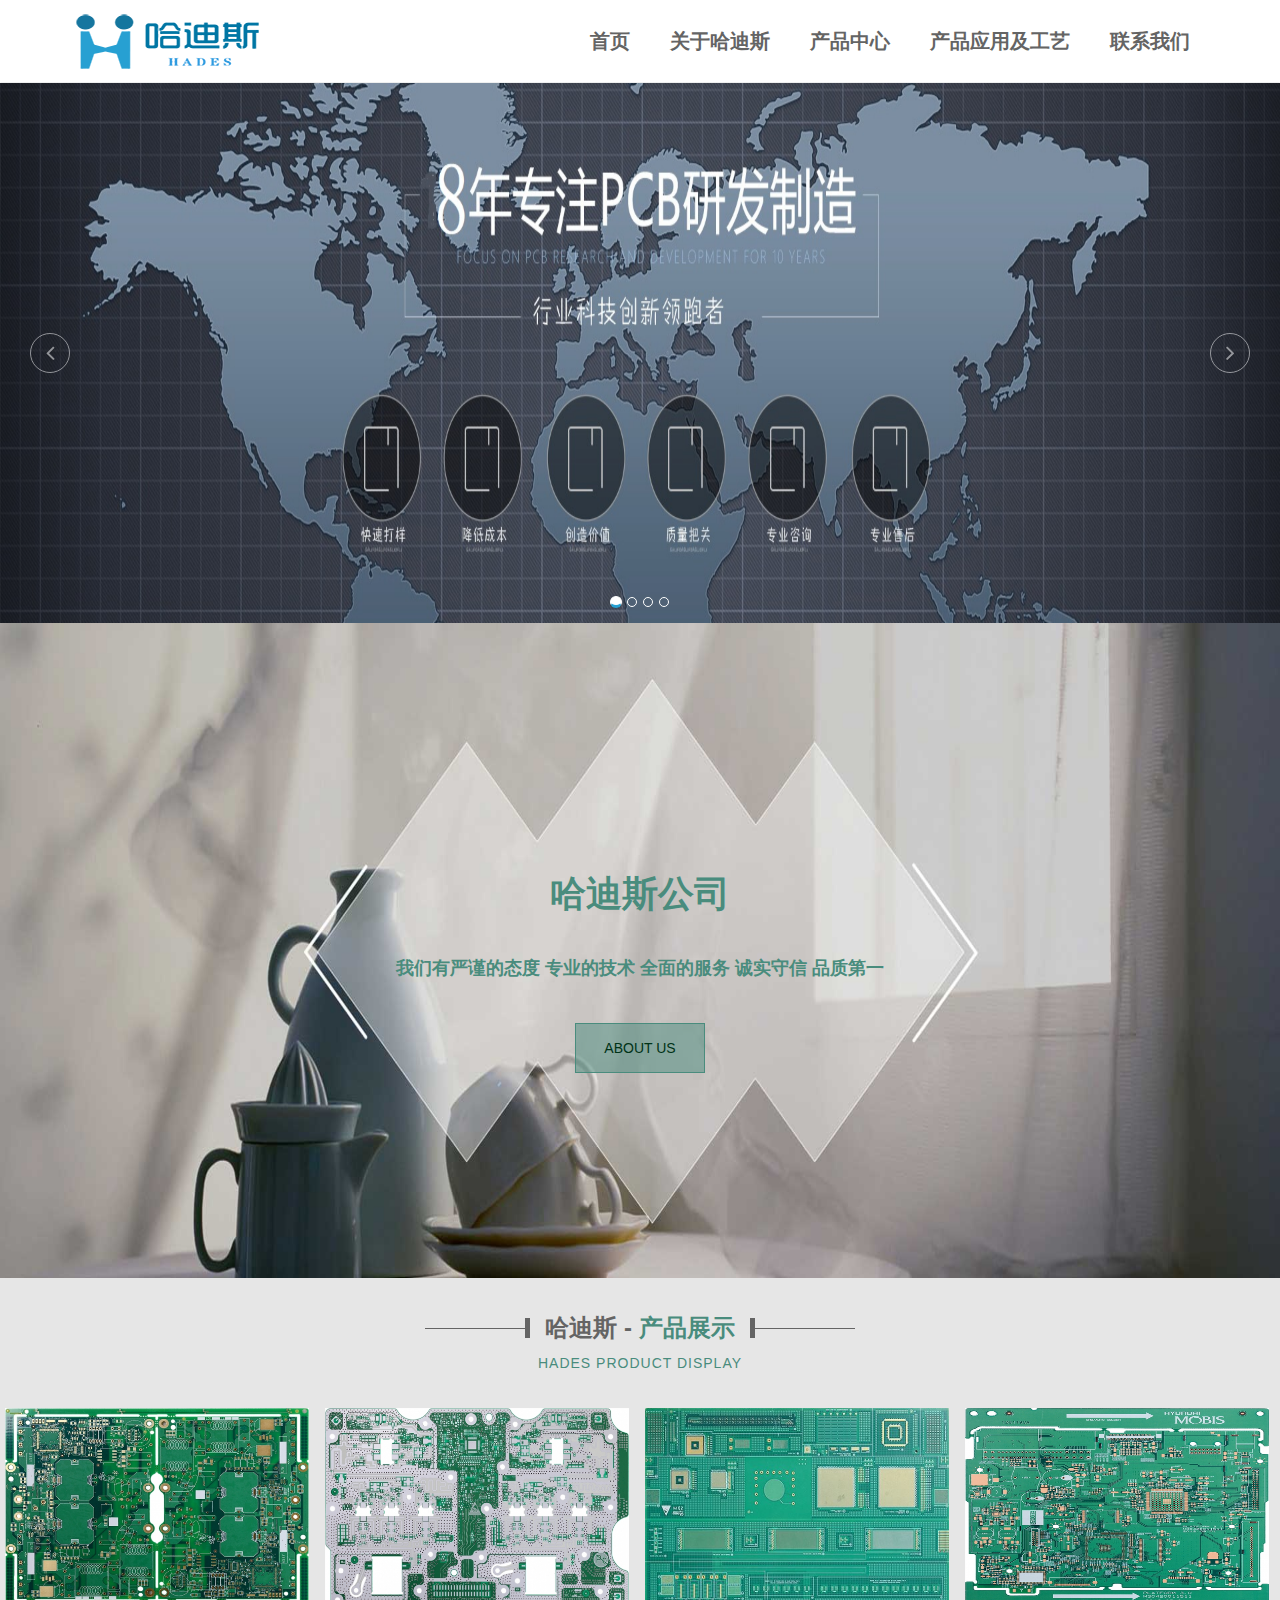
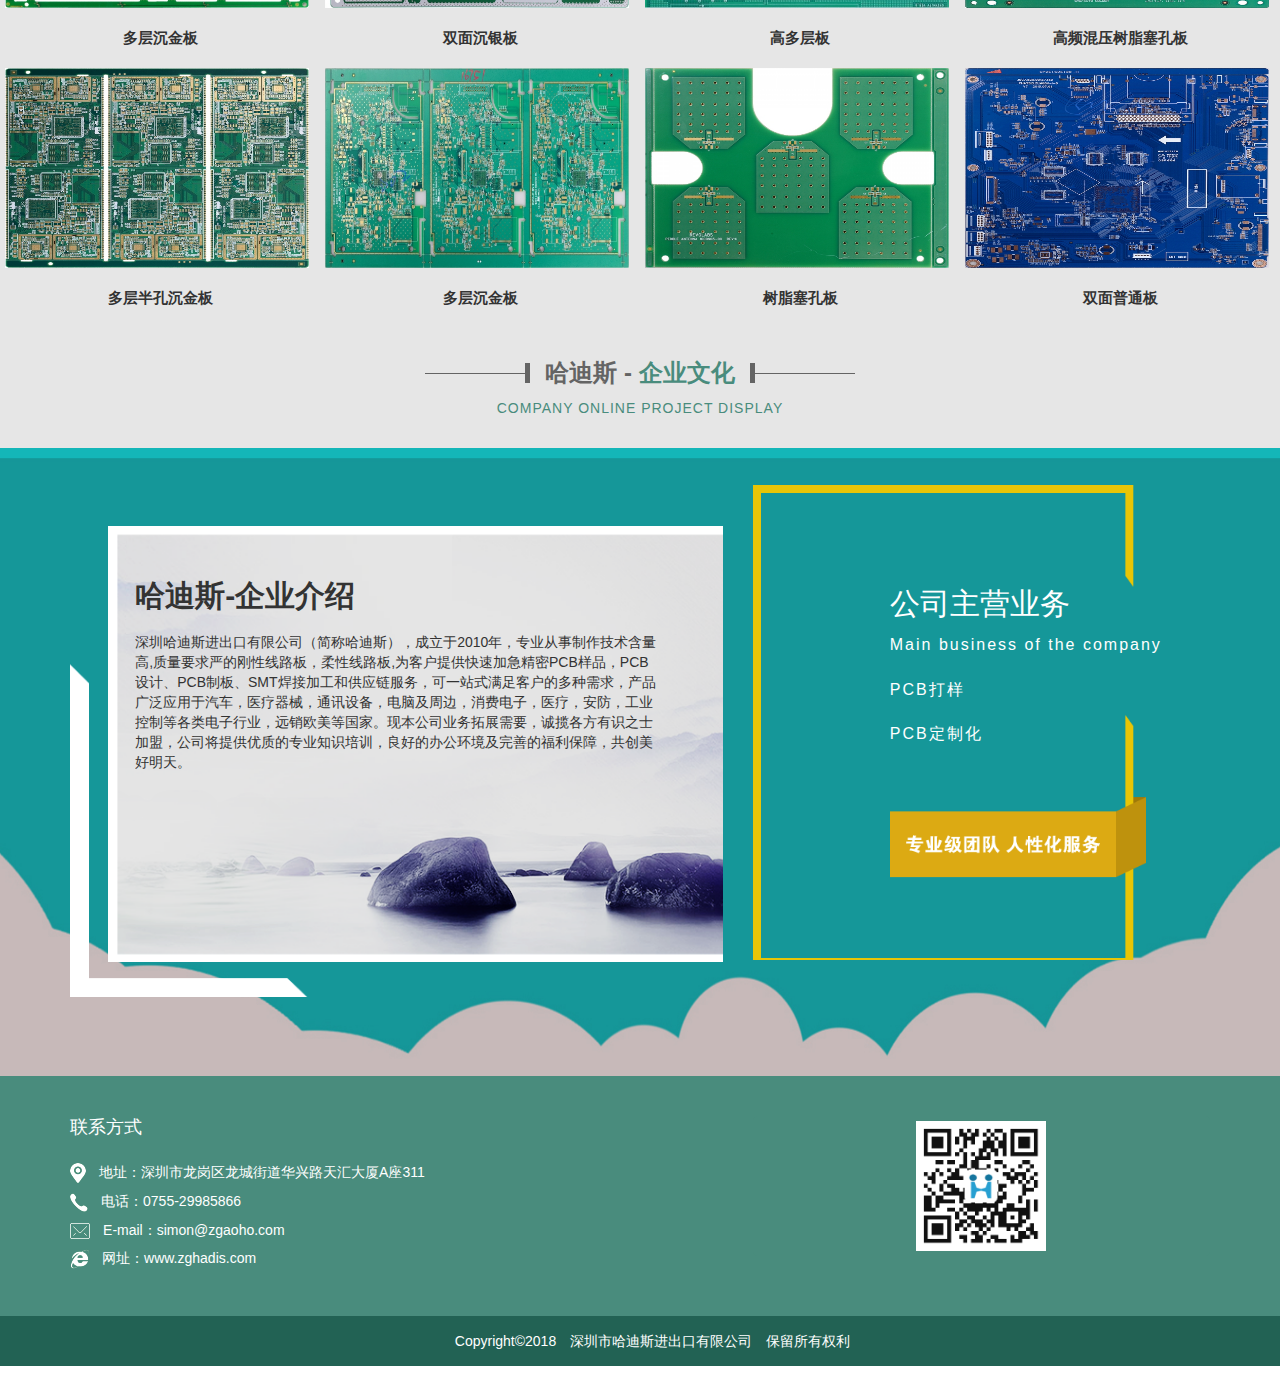
<file: index.html>
<!doctype html>
<html>

<head>
    <meta charset="utf-8">
    <meta content="width=device-width,inital-scarel=1" name="viewport" />
    <title>哈迪斯</title>
    <link rel="stylesheet" type="text/css" href="css/main.css" />
    <link rel="stylesheet" type="text/css" href="css/bootstrap.min.css" />
    <link rel="stylesheet" type="text/css" href="css/media.css" />
    <link rel="stylesheet" type="text/css" href="css/animate.css" />
    <link rel="stylesheet" type="text/css" href="css/font-awesome.css" />
    <link rel="stylesheet" type="text/css" href="css/font-awesome.min.css" />
    <link rel="stylesheet" type="text/css" href="css/common.css" />
    <style>
        #proRow .case-item {
            padding: 5px;
        }
    </style>
    <script type="text/javascript" src="js/jquery-2.2.3.min.js"></script>
    <script type="text/javascript" src="js/bootstrap.min.js"></script>
    <script type="text/javascript" src="js/scrolltopcontrol.js"></script>
    <script type="text/javascript" src="js/main.js"></script>
    <script type="text/javascript" src="js/wow.min.js "></script>

    <script type="text/javascript">
        new WOW().init();
    </script>
</head>

<body>
    <!----header---->
    <div id="innerHeader">
        <nav role="navigation" class="navbar navbar-style">
            <div class="container">
                <div class="navbar-header">
                    <button type="button" data-toggle="collapse" data-target="#mb-navbar" class="navbar-toggle"><span
                        class="sr-only">Toggle navigation</span><span class="icon-bar"></span><span
                        class="icon-bar"></span><span class="icon-bar"></span></button>
                    <a href="index.html" class="navbar-brand">
                        <img src="images/logo.png" class="img-responsive logo" alt="logo">
                    </a>
                </div>
                <div id="mb-navbar" class="collapse navbar-collapse">
                    <ul class="nav navbar-nav navbar-right">
                        <li>
                            <a href="index.html">首页</a>
                        </li>
                        <li>
                            <a href="about.html">关于哈迪斯</a>
                        </li>
                        <li>
                            <a href="product.html">产品中心</a>
                        </li>
                        <li>
                            <a href="caselist.html">产品应用及工艺</a>
                        </li>
                        <li>
                            <a href="contact.html">联系我们</a>
                        </li>
                    </ul>
                </div>
            </div>
        </nav>
    </div>
    <!----banner---->
    <div id="banner">
        <div id="myCarousel" class="carousel slide">
            <!-- 轮播（Carousel）指标 -->
            <ol class="carousel-indicators">
                <li data-target="#myCarousel" data-slide-to="0" class="active"></li>
                <li data-target="#myCarousel" data-slide-to="1"></li>
                <li data-target="#myCarousel" data-slide-to="2"></li>
                <li data-target="#myCarousel" data-slide-to="3"></li>
            </ol>
            <!-- 轮播（Carousel）项目 -->
            <div class="carousel-inner">
                <div class="item active">
                    <img src="images/home/home1.jpg" alt="First slide" style="height:540px;">
                </div>
                <div class="item">
                    <img src="images/home/home2.jpg" alt="Second slide" style="height:540px;">
                </div>
                <div class="item">
                    <img src="images/home/home3.jpg" alt="Third slide" style="height:540px;">
                </div>
                <div class="item">
                    <img src="images/home/home4.jpg" alt="four slide" style="height:540px;">
                </div>
            </div>
            <!-- 轮播（Carousel）导航 -->
            <a class="carousel-control left" href="#myCarousel" data-slide="prev">
                <div><i class="fa fa-angle-left"></i></div>
            </a>
            <a class="carousel-control right" href="#myCarousel" data-slide="next">
                <div><i class="fa fa-angle-right"></i></div>
            </a>
        </div>
    </div>

    <!----about---->
    <div id="about">
        <div class="container">
            <div class="row">
                <div class="col-md-12">
                    <div class="about-text">
                        <h1>哈迪斯公司</h1>
                        <h4>我们有严谨的态度 专业的技术 全面的服务 诚实守信 品质第一</h4>
                        <a class="about-btn" href="about.html">About Us</a>
                    </div>
                </div>
            </div>
        </div>
    </div>
    <!----case---->
    <div id="case">
        <div class="container-fluid">
            <div class="row">
                <div class="col-lg-12">
                    <div class="title">
                        <div>
                            <h2>哈迪斯 - <span>产品展示</span></h2>
                            <p>HADES Product Display</p>
                        </div>
                    </div>
                </div>
            </div>
            <div class="row" id="proRow" data-bind="foreach: ProDetails">
                <div class="col-lg-3  col-xs-12 paddnone">
                    <div class="case-item">
                        <div class="case-img">
                            <img data-bind="style:{width:'98%',height:'200px'},attr:{src:'images/PCB/'+ img,}">
                        </div>
                        <div class="case-hover" id="case1" style="margin: 5px;">
                            <div class="case-text js--animations">
                                <div data-bind="text:name" style="color:white;font-size:22px;margin: 25px 0;"></div>
                                <ul style="color:white;text-align: left;">
                                    <li>层数：<span data-bind=" text:num"></span></li>
                                    <li>线宽线距：<span data-bind=" text:minlinewidth"></span></li>
                                    <li>线宽线距：<span data-bind=" text:minlinerange"></span></li>
                                </ul>
                                <a class="case-more" data-bind=" attr:{href:'productdetail.html?id='+id+'&typeid='+typeid}">查看详情</a>
                            </div>
                        </div>
                    </div>
                    <div class="case-item">
                        <span data-bind="text:name" class="proitem"></span>
                    </div>
                </div>
            </div>
        </div>
    </div>
    <!----culture---->
    <div id="culture">
        <div class="container-fluid">
            <div class="row">
                <div class="col-lg-12">
                    <div class="title">
                        <div>
                            <h2>哈迪斯 - <span>企业文化</span></h2>
                            <p>COMPANY ONLINE PROJECT DISPLAY</p>
                        </div>
                    </div>
                </div>
            </div>
        </div>
        <div class="culture">
            <div class="container">
                <div class="row">
                    <div class="col-md-7 col-sm-7 col-xs-12">
                        <div class="culture-left">
                            <div class="culture-text">
                                <h2>哈迪斯-企业介绍</h2>
                                <p>深圳哈迪斯进出口有限公司（简称哈迪斯），成立于2010年，专业从事制作技术含量高,质量要求严的刚性线路板，柔性线路板,为客户提供快速加急精密PCB样品，PCB设计、PCB制板、SMT焊接加工和供应链服务，可一站式满足客户的多种需求，产品广泛应用于汽车，医疗器械，通讯设备，电脑及周边，消费电子，医疗，安防，工业控制等各类电子行业，远销欧美等国家。现本公司业务拓展需要，诚揽各方有识之士加盟，公司将提供优质的专业知识培训，良好的办公环境及完善的福利保障，共创美好明天。</p>
                            </div>
                        </div>
                    </div>
                    <div class="col-md-5 col-sm-5 col-xs-12">
                        <div class="culture-right">
                            <div class="culture-text">
                                <h2>公司主营业务</h2>
                                <span>Main business of the company</span>
                                <span>PCB打样</span>
                                <span>PCB定制化</span>
                            </div>
                        </div>
                    </div>
                </div>
            </div>
        </div>
    </div>
    <!----footer---->
    <div id="footer">
        <div class="container">
            <div class="row">
                <div class="col-md-7 col-sm-7">
                    <div class="footer-text">
                        <h4>联系方式</h4>
                        <ul>
                            <li><img src="images/mapicon.png">地址：深圳市龙岗区龙城街道华兴路天汇大厦A座311</li>
                            <li><img src="images/teliocn.png">电话：0755-29985866</li>
                            <li><img src="images/emailicon.png">E-mail：simon@zgaoho.com</li>
                            <li><img src="images/websiteicon.png">网址：www.zghadis.com</li>
                        </ul>
                    </div>
                </div>
                <div class="col-md-5 col-sm-5">
                    <div class="footer-erwei winshow">
                        <div>
                            <a href="#" class="thumbnail_QC">
                                <img src="images/qrcode.png" class="qrcode">
                            </a>
                        </div>
                    </div>
                </div>
            </div>
        </div>
    </div>
    <div id="copyright">
        <p><span></span>Copyright©2018　深圳市哈迪斯进出口有限公司　保留所有权利　</p>
    </div>
    <script type="text/javascript">
        $(function() {
            //产品展示列表鼠标选中效果
            //默认不显示
            $("#case .case-hover").hide();
            //鼠标移开悬停效果
            $(".case-item").on("mouseenter mouseleave", function(e) {
                if (e.type == "mouseenter") {
                    //显示选中的产品
                    var id = $(this).find(".case-hover").attr("id");
                    $("#case .case-hover[id!=" + id + "]").hide(800);
                    $(this).find(".case-hover").show(600);
                } else {
                    //隐藏之前选中的产品
                    $("#case .case-hover").hide(600);
                }
            });
        });
    </script>
</body>
<script type="text/javascript" src="js/proJs/pro.js"></script>
<script type="text/javascript" src="js/knockoutjs/linq.min.js"></script>
<script type="text/javascript" src="js/knockoutjs/knockout-3.4.2.js"></script>
<script type="text/javascript" src="js/source/index.js"></script>

</html>
</file>
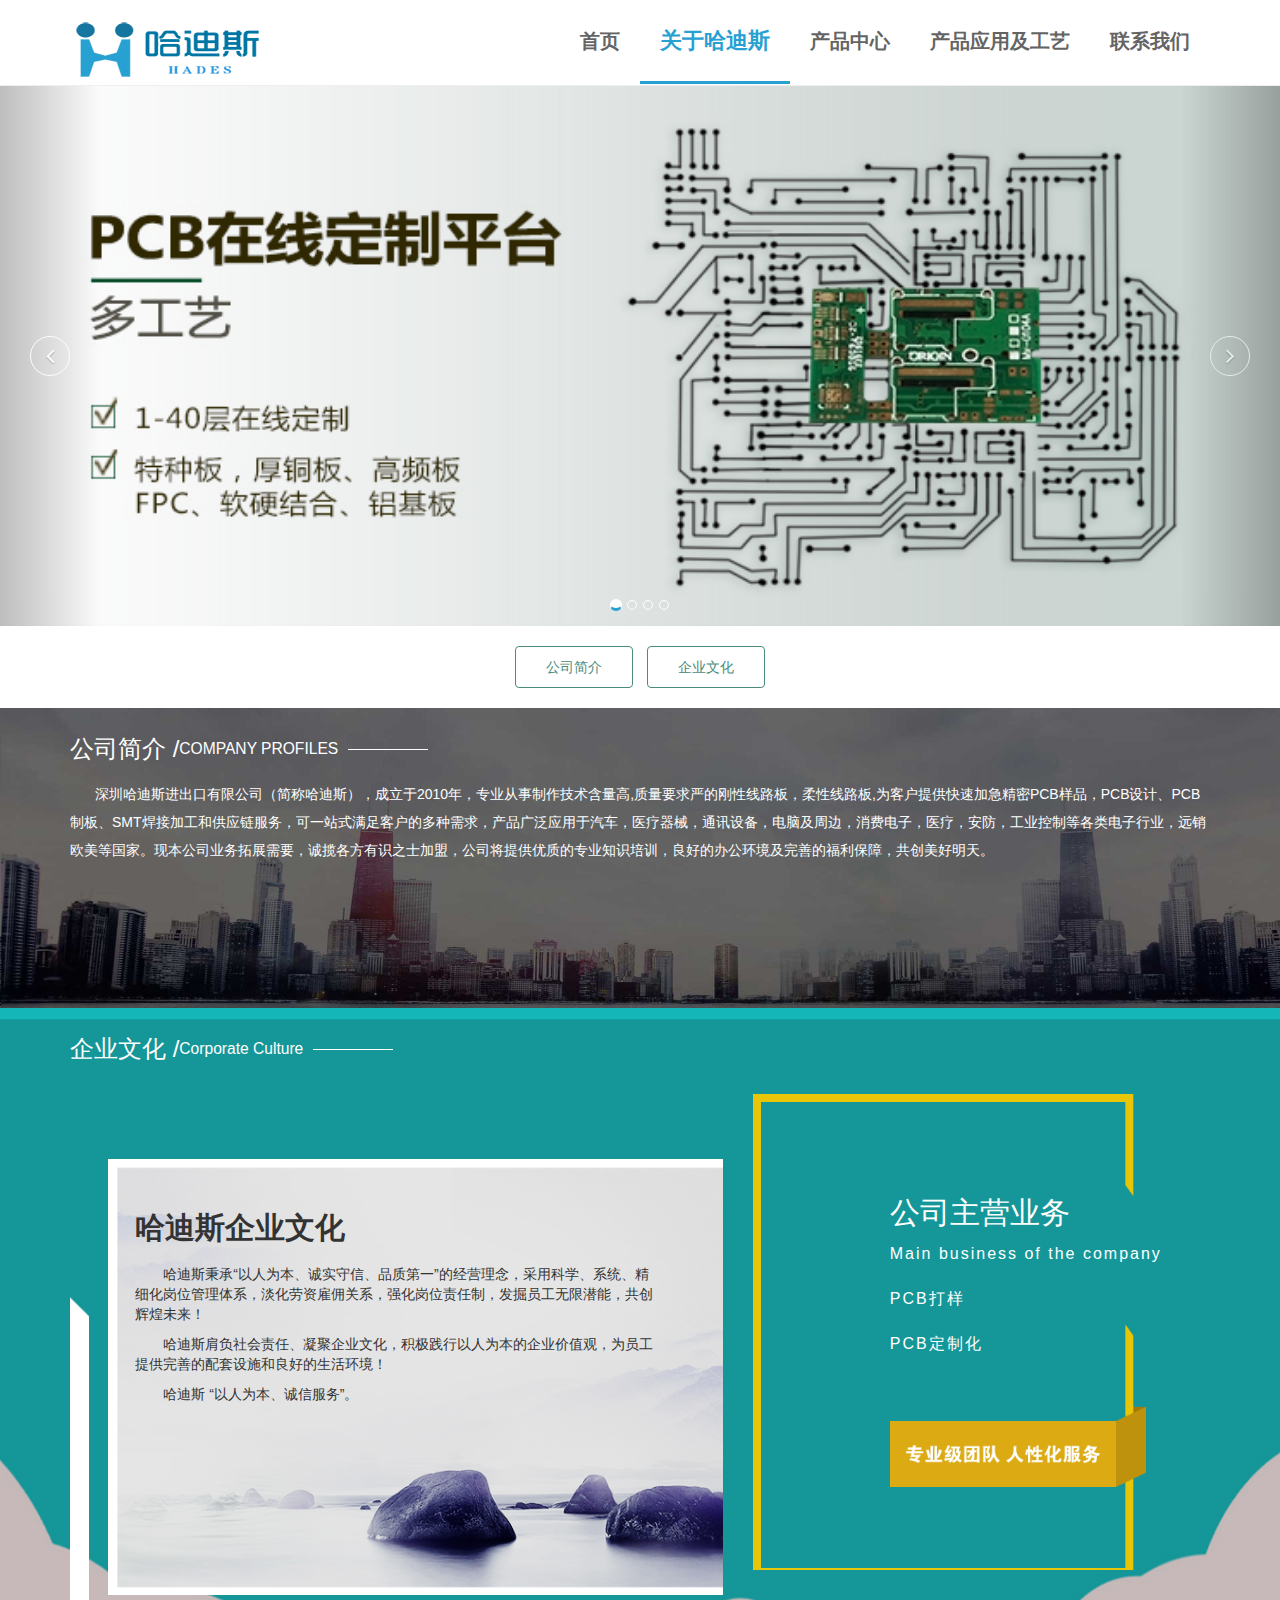
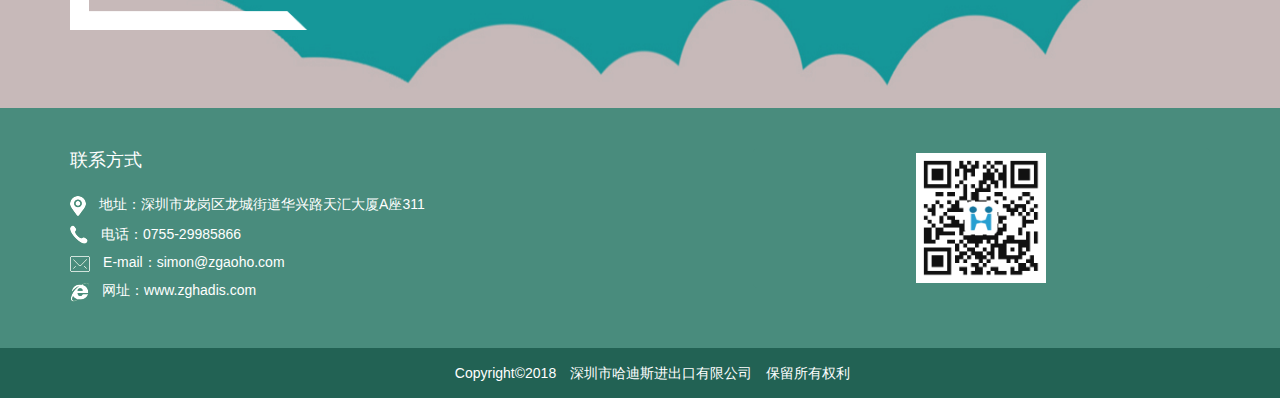
<file: about.html>
<!doctype html>
<html>

<head>
    <meta charset="utf-8">
    <meta content="width=device-width,inital-scarel=1" name="viewport" />
    <title>哈迪斯</title>
    <link rel="stylesheet" type="text/css" href="css/main.css" />
    <link rel="stylesheet" type="text/css" href="css/media.css" />
    <link rel="stylesheet" type="text/css" href="css/bootstrap.min.css" />
    <link rel="stylesheet" type="text/css" href="css/owl.carousel.css" />
    <link rel="stylesheet" type="text/css" href="css/animate.css" />
    <link rel="stylesheet" type="text/css" href="css/font-awesome.css" />
    <link rel="stylesheet" type="text/css" href="css/font-awesome.min.css" />
    <link rel="stylesheet" type="text/css" href="css/common.css" />

    <script type="text/javascript" src="js/jquery-2.2.3.min.js"></script>
    <script type="text/javascript" src="js/bootstrap.min.js"></script>
    <script type="text/javascript" src="js/owl.carousel.js"></script>
    <script type="text/javascript" src="js/scrolltopcontrol.js"></script>
    <script type="text/javascript" src="js/main.js"></script>
    <script type="text/javascript" src="js/wow.min.js"></script>
    <script type="text/javascript">
        new WOW().init();
    </script>
    <script>
        $(document).ready(function() {
            /*评论*/
            $(".comment-carousel-carousel").owlCarousel({
                autoPlay: 6000,
                items: 6,
                navigation: false,
                pagination: true,
                itemsDesktop: [1199, 4],
                itemsDesktopSmall: [979, 3],
                itemsTablet: [768, 2],
                itemsMobile: [479, 1],
            });

        })
    </script>
</head>

<body>
    <!----header---->
    <div id="innerHeader">
        <nav role="navigation" class="navbar navbar-style">
            <div class="container">
                <div class="navbar-header">
                    <button type="button" data-toggle="collapse" data-target="#mb-navbar" class="navbar-toggle"><span
                        class="sr-only">Toggle navigation</span><span class="icon-bar"></span><span
                        class="icon-bar"></span><span class="icon-bar"></span></button>
                    <a href="index.html" class="navbar-brand">
                        <img src="images/logo.png" class="LogoImg" alt="logo">
                    </a>
                </div>
                <div id="mb-navbar" class="collapse navbar-collapse">
                    <ul class="nav navbar-nav navbar-right">
                        <li>
                            <a href="index.html">首页</a>
                        </li>
                        <li class="active">
                            <a href="about.html" class="active">关于哈迪斯</a>
                        </li>
                        <li>
                            <a href="product.html">产品中心</a>
                        </li>
                        <li>
                            <a href="caselist.html">产品应用及工艺</a>
                        </li>
                        <li>
                            <a href="contact.html">联系我们</a>
                        </li>
                    </ul>
                </div>
            </div>
        </nav>
    </div>
    <div id="banner">
        <div id="myCarousel" class="carousel slide">
            <!-- 轮播（Carousel）指标 -->
            <ol class="carousel-indicators">
                <li data-target="#myCarousel" data-slide-to="0" class="active"></li>
                <li data-target="#myCarousel" data-slide-to="1"></li>
                <li data-target="#myCarousel" data-slide-to="2"></li>
                <li data-target="#myCarousel" data-slide-to="3"></li>
            </ol>
            <!-- 轮播（Carousel）项目 -->
            <div class="carousel-inner">
                <div class="item active">
                    <img src="images/home/home2.jpg" alt="First slide" style="height:540px;">
                </div>
                <div class="item">
                    <img src="images/home/home1.jpg" alt="Second slide" style="height:540px;">
                </div>
                <div class="item">
                    <img src="images/home/home3.jpg" alt="Third slide" style="height:540px;">
                </div>
                <div class="item">
                    <img src="images/home/home4.jpg" alt="Third slide" style="height:540px;">
                </div>
            </div>
            <!-- 轮播（Carousel）导航 -->
            <a class="carousel-control left" href="#myCarousel" data-slide="prev">
                <div><i class="fa fa-angle-left"></i></div>
            </a>
            <a class="carousel-control right" href="#myCarousel" data-slide="next">
                <div><i class="fa fa-angle-right"></i></div>
            </a>
        </div>
    </div>
    <!--aboutHighDao-->
    <div class="aboutHighDao">
        <div class="container">
            <div class="row">
                <div class="col-md-12">
                    <div class="tab">
                        <ul>
                            <!-- <li class="btn" data-to="innerAbout"><a href="javascript:void(0)">关于我们</a></li> -->
                            <li class="btn" data-to="companyProfiles"><a href="javascript:void(0)">公司简介</a></li>
                            <li class="btn" data-to="corporateCulture"><a href="javascript:void(0)">企业文化</a></li>
                            <!-- <li class="btn" data-to="companyHonors"><a href="javascript:void(0)">公司荣誉</a></li> -->
                        </ul>
                    </div>
                </div>
            </div>
        </div>

        <div class="companyProfiles" id="companyProfiles">
            <img src="images/companyimg.jpg" class="img-responsive" style="height: 300px;width: 100%;">
            <div class="companyInfo">
                <div class="container">
                    <div class="row">
                        <div class="col-md-12">
                            <div class="breadcrumb">
                                <h3>公司简介 /
                                    <small>COMPANY PROFILES</small>
                                    <span class="line"></span>
                                </h3>
                            </div>
                            <div class="companyTxt">
                                <p>深圳哈迪斯进出口有限公司（简称哈迪斯），成立于2010年，专业从事制作技术含量高,质量要求严的刚性线路板，柔性线路板,为客户提供快速加急精密PCB样品，PCB设计、PCB制板、SMT焊接加工和供应链服务，可一站式满足客户的多种需求，产品广泛应用于汽车，医疗器械，通讯设备，电脑及周边，消费电子，医疗，安防，工业控制等各类电子行业，远销欧美等国家。现本公司业务拓展需要，诚揽各方有识之士加盟，公司将提供优质的专业知识培训，良好的办公环境及完善的福利保障，共创美好明天。</p>
                            </div>
                        </div>
                    </div>
                </div>
            </div>
        </div>
        <div class="corporateCulture" id="corporateCulture">
            <div class="culture">
                <div class="container">
                    <div class="row">
                        <div class="col-md-12">
                            <div class="breadcrumb">
                                <h3>企业文化 /
                                    <small>Corporate Culture</small>
                                    <span class="line"></span>
                                </h3>
                            </div>
                        </div>
                        <div class="col-md-7 col-sm-7 col-xs-12">
                            <div class="culture-left">
                                <div class="culture-text">
                                    <h2>哈迪斯企业文化</h2>
                                    <div class="aboutTxt" style="text-indent: 2em;">
                                        <p> 哈迪斯秉承“以人为本、诚实守信、品质第一”的经营理念，采用科学、系统、精细化岗位管理体系，淡化劳资雇佣关系，强化岗位责任制，发掘员工无限潜能，共创辉煌未来！</p>
                                        <p> 哈迪斯肩负社会责任、凝聚企业文化，积极践行以人为本的企业价值观，为员工提供完善的配套设施和良好的生活环境！</p>
                                        <p> 哈迪斯 “以人为本、诚信服务”。</p>
                                    </div>
                                </div>
                            </div>
                        </div>
                        <div class="col-md-5 col-sm-5 col-xs-12">
                            <div class="culture-right">
                                <div class="culture-text">
                                    <h2>公司主营业务</h2>
                                    <span>Main business of the company</span>
                                    <span>PCB打样</span>
                                    <span>PCB定制化</span>
                                </div>
                            </div>
                        </div>
                    </div>
                </div>
            </div>
        </div>
        <!-- 公司荣誉暂时没有隐藏 -->
        <div class="companyHonors" id="companyHonors" style="display:none;">
            <div class="container">
                <div class="row">
                    <div class="col-md-12">
                        <div class="breadcrumb">
                            <h3>公司荣誉 /
                                <small>COMPANY HORNORS</small>
                                <span class="line"></span>
                            </h3>
                        </div>
                    </div>
                </div>
            </div>
            <div class="container-fluid">
                <div class="row">
                    <div class="owl-carousel comment-carousel-carousel">
                        <div class="honnor">
                            <img src="images/honnorimg.jpg" class="img-responsive">
                            <div class="honnorTxt">
                                <h4>计算机软件著作权等级证书</h4>
                                <p>恒道FTA外贸助手软件</p>
                            </div>
                        </div>
                        <div class="honnor">
                            <img src="images/honnorimg.jpg" class="img-responsive">
                            <div class="honnorTxt">
                                <h4>计算机软件著作权等级证书</h4>
                                <p>恒道FTA外贸助手软件</p>
                            </div>
                        </div>
                        <div class="honnor">
                            <img src="images/honnorimg.jpg" class="img-responsive">
                            <div class="honnorTxt">
                                <h4>计算机软件著作权等级证书</h4>
                                <p>恒道FTA外贸助手软件</p>
                            </div>
                        </div>
                        <div class="honnor">
                            <img src="images/honnorimg.jpg" class="img-responsive">
                            <div class="honnorTxt">
                                <h4>计算机软件著作权等级证书</h4>
                                <p>恒道FTA外贸助手软件</p>
                            </div>
                        </div>
                        <div class="honnor">
                            <img src="images/honnorimg.jpg" class="img-responsive">
                            <div class="honnorTxt">
                                <h4>计算机软件著作权等级证书</h4>
                                <p>恒道FTA外贸助手软件</p>
                            </div>
                        </div>
                        <div class="honnor">
                            <img src="images/honnorimg.jpg" class="img-responsive">
                            <div class="honnorTxt">
                                <h4>计算机软件著作权等级证书</h4>
                                <p>恒道FTA外贸助手软件</p>
                            </div>
                        </div>
                        <div class="honnor">
                            <img src="images/honnorimg.jpg" class="img-responsive">
                            <div class="honnorTxt">
                                <h4>计算机软件著作权等级证书</h4>
                                <p>恒道FTA外贸助手软件</p>
                            </div>
                        </div>
                        <div class="honnor">
                            <img src="images/honnorimg.jpg" class="img-responsive">
                            <div class="honnorTxt">
                                <h4>计算机软件著作权等级证书</h4>
                                <p>恒道FTA外贸助手软件</p>
                            </div>
                        </div>
                    </div>
                </div>
            </div>
        </div>
    </div>
    <script>
        var lis = document.getElementsByClassName("btn");
        for (var i = 0; i < lis.length; i++) {
            lis[i].onclick = function() {
                //获取当前li的data-to属性值，用来匹配目标div
                var attr = this.getAttribute("data-to");
                //获取与当前li想匹配的div距离页面顶端的距离
                var div_top = document.getElementById(attr).offsetTop;
                window.scrollTo(0, div_top - 90);
            }
        }
    </script>
    <!----footer---->
    <div id="footer">
        <div class="container">
            <div class="row">
                <div class="col-md-7 col-sm-7">
                    <div class="footer-text">
                        <h4>联系方式</h4>
                        <ul>
                            <li><img src="images/mapicon.png">地址：深圳市龙岗区龙城街道华兴路天汇大厦A座311</li>
                            <li><img src="images/teliocn.png">电话：0755-29985866</li>
                            <li><img src="images/emailicon.png">E-mail：simon@zgaoho.com</li>
                            <li><img src="images/websiteicon.png">网址：www.zghadis.com</li>
                        </ul>
                    </div>
                </div>
                <div class="col-md-5 col-sm-5">
                    <div class="footer-erwei winshow">
                        <div>
                            <a href="#" class="thumbnail_QC">
                                <img src="images/qrcode.png" class="qrcode">
                            </a>
                        </div>
                    </div>
                </div>
            </div>
        </div>
    </div>
    <div id="copyright">
        <p><span></span>Copyright©2018　深圳市哈迪斯进出口有限公司　保留所有权利　</p>
    </div>
</body>

</html>
</file>
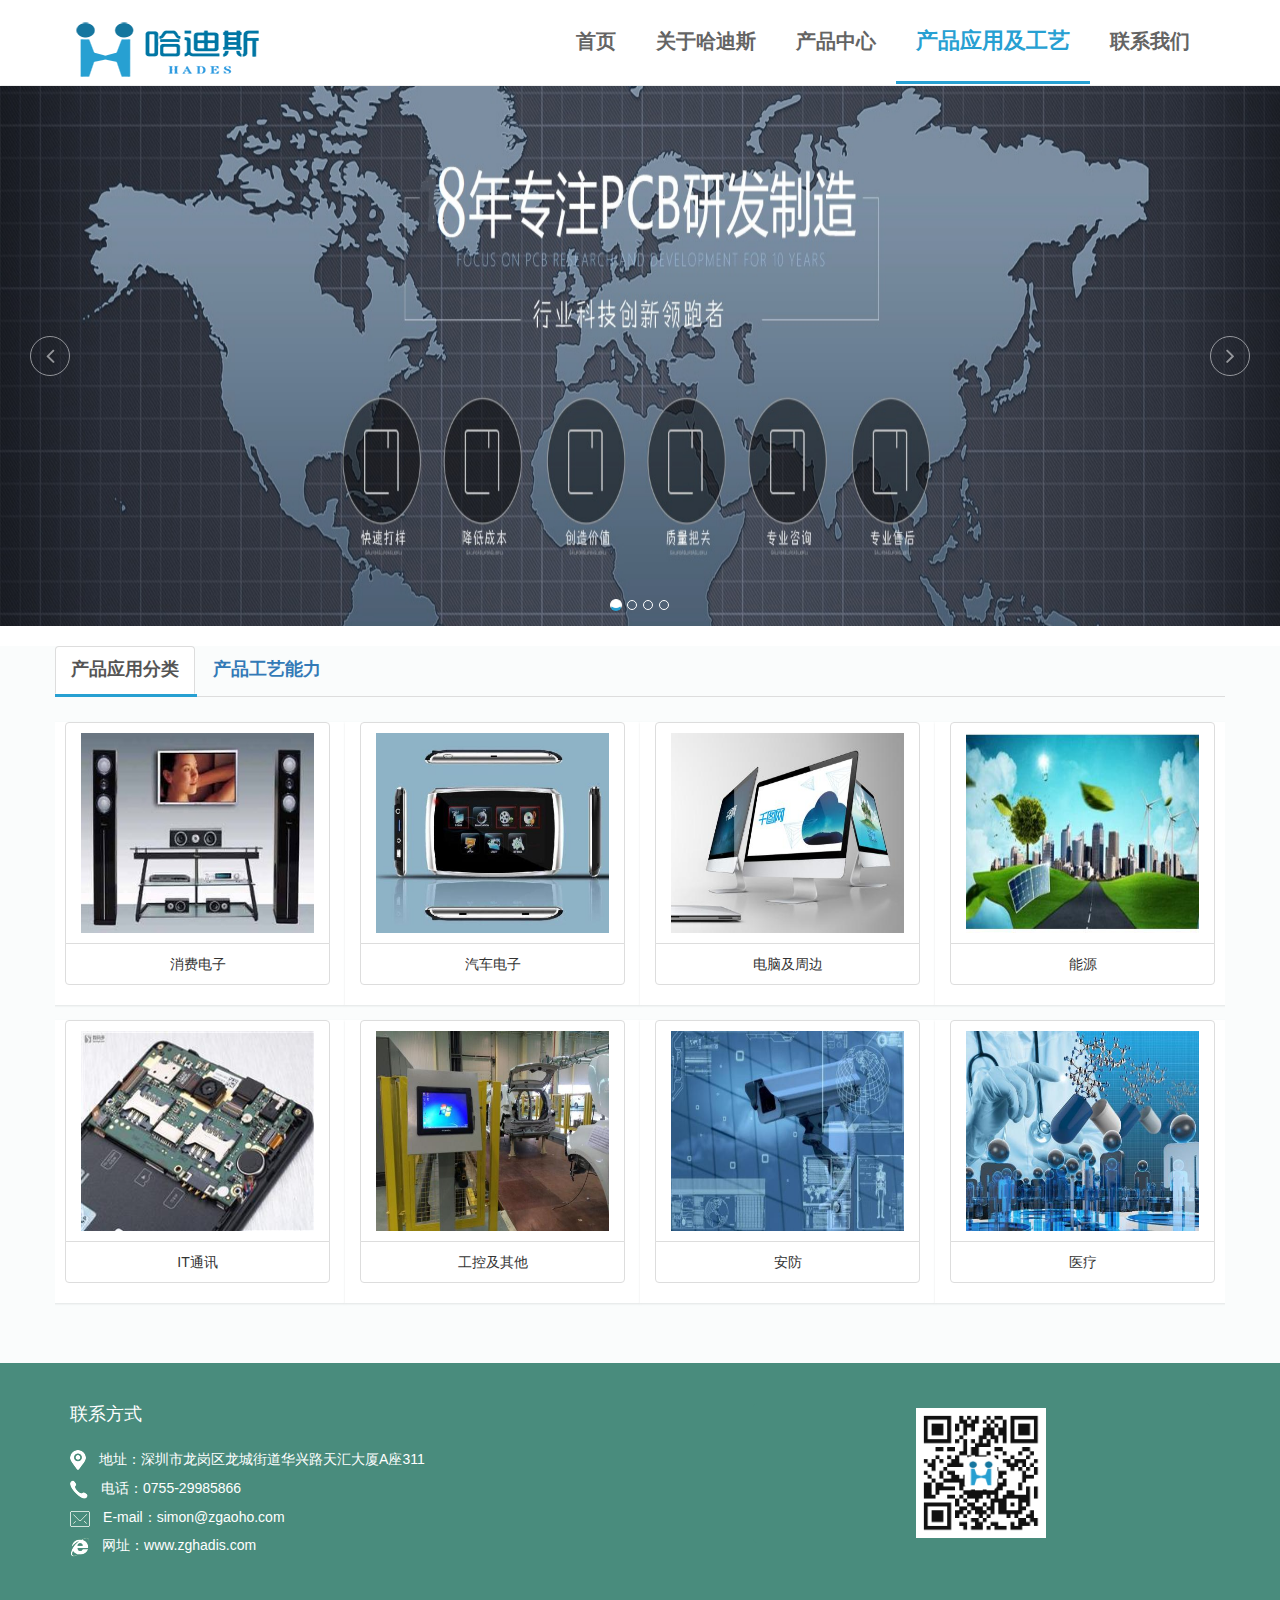
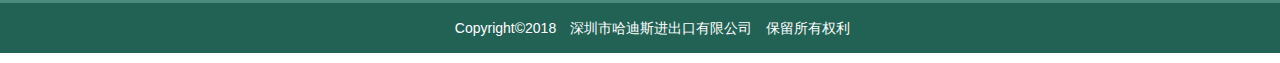
<file: caselist.html>
<!doctype html>
<html>

<head>
    <meta charset="utf-8">
    <meta content="width=device-width,inital-scarel=1" name="viewport" />
    <title>哈迪斯</title>
    <link rel="stylesheet" type="text/css" href="css/main.css" />
    <link rel="stylesheet" type="text/css" href="css/media.css" />
    <link rel="stylesheet" type="text/css" href="css/bootstrap.min.css" />
    <link rel="stylesheet" type="text/css" href="css/animate.css" />
    <link rel="stylesheet" type="text/css" href="css/font-awesome.css" />
    <link rel="stylesheet" type="text/css" href="css/font-awesome.min.css" />
    <link rel="stylesheet" type="text/css" href="css/common.css" />

    <script type="text/javascript" src="js/jquery-2.2.3.min.js"></script>
    <script type="text/javascript" src="js/bootstrap.min.js"></script>
    <script type="text/javascript" src="js/jquery.page.js"></script>
    <script type="text/javascript" src="js/scrolltopcontrol.js"></script>
    <script type="text/javascript" src="js/main.js"></script>
    <script type="text/javascript" src="js/wow.min.js"></script>
    <script type="text/javascript">
        new WOW().init();
    </script>
</head>

<body>
    <!----header---->
    <div id="innerHeader">
        <nav role="navigation" class="navbar navbar-style">
            <div class="container">
                <div class="navbar-header">
                    <button type="button" data-toggle="collapse" data-target="#mb-navbar" class="navbar-toggle"><span
                        class="sr-only">Toggle navigation</span><span class="icon-bar"></span><span
                        class="icon-bar"></span><span class="icon-bar"></span></button>
                    <a href="index.html" class="navbar-brand">
                        <img src="images/logo.png" class="LogoImg" alt="logo">
                    </a>
                </div>
                <div id="mb-navbar" class="collapse navbar-collapse">
                    <ul class="nav navbar-nav navbar-right">
                        <li>
                            <a href="index.html" tppabs="/index.html">首页</a>
                        </li>
                        <li>
                            <a href="about.html">关于哈迪斯</a>
                        </li>
                        <li>
                            <a href="product.html">产品中心</a>
                        </li>
                        <li class="active">
                            <a href="caselist.html" class="active">产品应用及工艺</a>
                        </li>
                        <li>
                            <a href="contact.html">联系我们</a>
                        </li>
                    </ul>
                </div>
            </div>
        </nav>
    </div>
    <div id="banner">
        <div id="myCarousel" class="carousel slide">
            <!-- 轮播（Carousel）指标 -->
            <ol class="carousel-indicators">
                <li data-target="#myCarousel" data-slide-to="0" class="active"></li>
                <li data-target="#myCarousel" data-slide-to="1"></li>
                <li data-target="#myCarousel" data-slide-to="2"></li>
                <li data-target="#myCarousel" data-slide-to="3"></li>
            </ol>
            <!-- 轮播（Carousel）项目 -->
            <div class="carousel-inner">
                <div class="item active">
                    <img src="images/home/home1.jpg" alt="First slide" style="height:540px;">
                </div>
                <div class="item">
                    <img src="images/home/home2.jpg" alt="Second slide" style="height:540px;">
                </div>
                <div class="item">
                    <img src="images/home/home3.jpg" alt="Third slide" style="height:540px;">
                </div>
                <div class="item">
                    <img src="images/home/home4.jpg" alt="Third slide" style="height:540px;">
                </div>
            </div>
            <!-- 轮播（Carousel）导航 -->
            <a class="carousel-control left" href="#myCarousel" data-slide="prev">
                <div><i class="fa fa-angle-left"></i></div>
            </a>
            <a class="carousel-control right" href="#myCarousel" data-slide="next">
                <div><i class="fa fa-angle-right"></i></div>
            </a>
        </div>
    </div>
    <div class="caseList" style="margin-top:20px;">
        <div class="container">
            <div class="row">
                <div class="bs-example bs-example-tabs" data-example-id="togglable-tabs">
                    <ul id="myTabs" class="nav nav-tabs" role="tablist">
                        <li role="presentation" class="active"><a href="#home" id="home-tab" class="tabFont" role="tab" data-toggle="tab" aria-controls="home" aria-expanded="false">产品应用分类</a></li>
                        <li role="presentation"><a href="#profile" role="tab" id="profile-tab" class="tabFont" data-toggle="tab" aria-controls="profile" aria-expanded="true">产品工艺能力</a></li>
                    </ul>
                    <div id="myTabContent" class="tab-content technicalTeam">
                        <div role="tabpanel" class="tab-pane fade active in" id="home" style="padding:10px;" aria-labelledby="home-tab">
                            <div class="row" data-bind="foreach: domainTypes">
                                <div class="col-md-3 team" style="text-align: center;">
                                    <ul class="list-group">
                                        <li class="list-group-item"> <img data-bind="attr:{src:'images/PCB_Type/'+img}" style="height:200px;" /></li>
                                        <li class="list-group-item hoverSize" data-bind="text:name"> </li>
                                    </ul>
                                </div>
                            </div>
                        </div>
                        <div role="tabpanel" class="tab-pane fade " id="profile" aria-labelledby="profile-tab">
                            <div class="row">
                                <div class="col-md-6">
                                    <table class="table table-striped table-hover">
                                        <caption class="caption">PCB工艺能力</caption>
                                        <thead>
                                            <tr>
                                                <th>No.</th>
                                                <th style="width:30%;">项 目</th>
                                                <th>技术指标</th>
                                            </tr>
                                        </thead>
                                        <tbody data-bind="foreach: projectTypePCB">
                                            <tr>
                                                <th scope="row" data-bind="text:num"></th>
                                                <td data-bind="html:name"></td>
                                                <td data-bind="html:attr"></td>
                                            </tr>
                                        </tbody>
                                    </table>
                                </div>
                                <div class="col-md-6">
                                    <table class="table table-striped table-hover">
                                        <caption class="caption">FPC&RFPC工艺能力</caption>
                                        <thead>
                                            <tr>
                                                <th>No.</th>
                                                <th style="width:30%;">项 目</th>
                                                <th>技术指标</th>
                                            </tr>
                                        </thead>
                                        <tbody data-bind="foreach: projectTypesFPC">
                                            <tr>
                                                <th scope="row" data-bind="text:num"></th>
                                                <td data-bind="text:name"></td>
                                                <td data-bind="text:attr"></td>
                                            </tr>
                                        </tbody>
                                    </table>
                                </div>
                            </div>
                        </div>
                    </div>
                </div>
            </div>
        </div>
    </div>
    <!----footer---->
    <div id="footer">
        <div class="container">
            <div class="row">
                <div class="col-md-7 col-sm-7">
                    <div class="footer-text">
                        <h4>联系方式</h4>
                        <ul>
                            <li><img src="images/mapicon.png">地址：深圳市龙岗区龙城街道华兴路天汇大厦A座311</li>
                            <li><img src="images/teliocn.png">电话：0755-29985866</li>
                            <li><img src="images/emailicon.png">E-mail：simon@zgaoho.com</li>
                            <li><img src="images/websiteicon.png">网址：www.zghadis.com</li>
                        </ul>
                    </div>
                </div>
                <div class="col-md-5 col-sm-5">
                    <div class="footer-erwei winshow">
                        <div>
                            <a href="#" class="thumbnail_QC">
                                <img src="images/qrcode.png" class="qrcode">
                            </a>

                        </div>
                    </div>
                </div>
            </div>
        </div>
    </div>
    <div id="copyright">
        <p><span></span>Copyright©2018　深圳市哈迪斯进出口有限公司　保留所有权利　</p>
    </div>
</body>
<script type="text/javascript" src="js/proJs/pro.js"></script>
<script type="text/javascript" src="js/knockoutjs/linq.min.js"></script>
<script type="text/javascript" src="js/knockoutjs/knockout-3.4.2.js"></script>
<script type="text/javascript" src="js/source/caselist.js"></script>

</html>
</file>
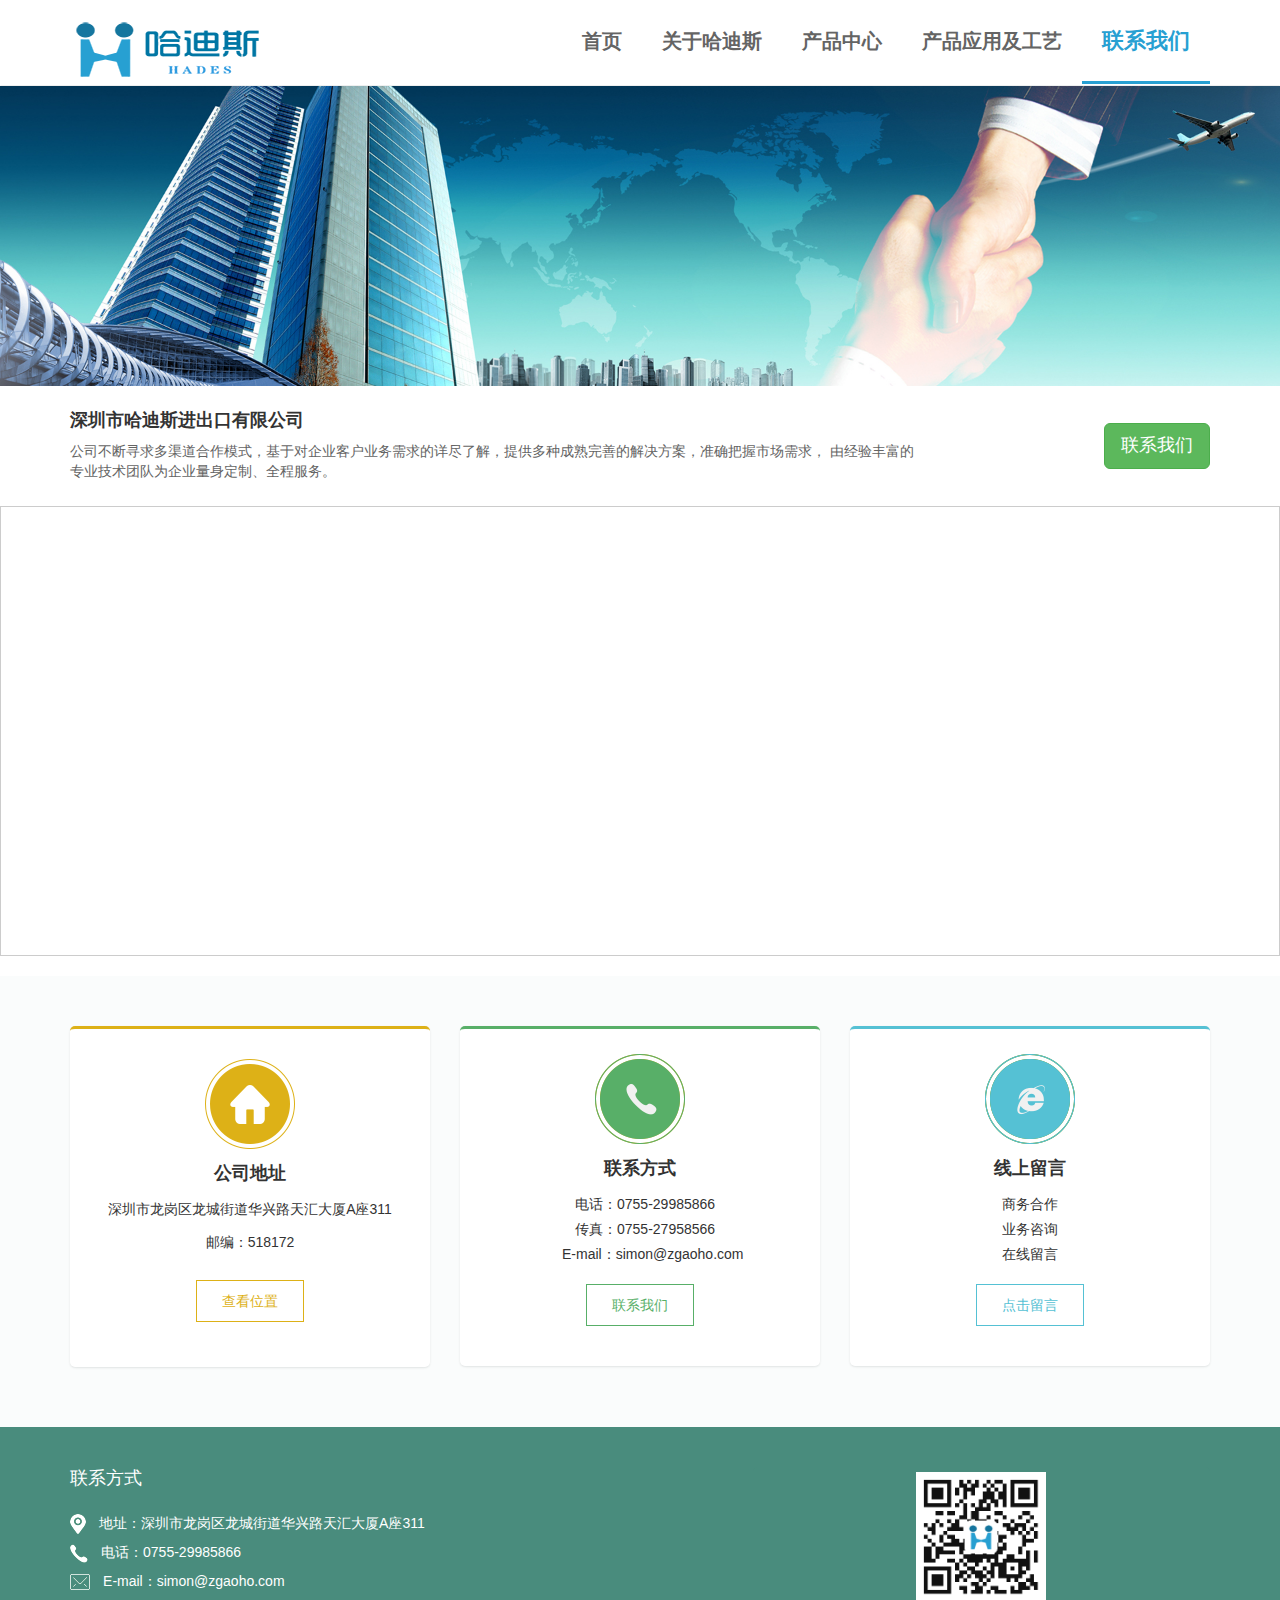
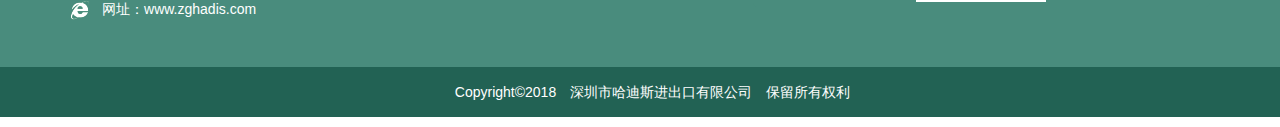
<file: contact.html>
<!doctype html>
<html>

<head>
    <meta charset="utf-8">
    <meta content="width=device-width,inital-scarel=1" name="viewport" />
    <title>哈迪斯</title>
    <link rel="stylesheet" type="text/css" href="css/main.css" />
    <link rel="stylesheet" type="text/css" href="css/media.css" />
    <link rel="stylesheet" type="text/css" href="css/bootstrap.min.css" />
    <link rel="stylesheet" type="text/css" href="css/animate.css" />
    <link rel="stylesheet" type="text/css" href="css/font-awesome.css" />
    <link rel="stylesheet" type="text/css" href="css/font-awesome.min.css" />
    <link rel="stylesheet" type="text/css" href="css/common.css" />

    <script type="text/javascript" src="js/jquery-2.2.3.min.js"></script>
    <script type="text/javascript" src="js/bootstrap.min.js"></script>
    <script type="text/javascript" src="js/scrolltopcontrol.js"></script>
    <script type="text/javascript" src="js/main.js"></script>
    <script type="text/javascript" src="js/wow.min.js"></script>
    <script type="text/javascript">
        new WOW().init();
    </script>
</head>

<body>
    <!----header---->
    <div id="innerHeader">
        <nav role="navigation" class="navbar navbar-style">
            <div class="container">
                <div class="navbar-header">
                    <button type="button" data-toggle="collapse" data-target="#mb-navbar" class="navbar-toggle"><span
                        class="sr-only">Toggle navigation</span><span class="icon-bar"></span><span
                        class="icon-bar"></span><span class="icon-bar"></span></button>
                    <a href="index.html" class="navbar-brand">
                        <img src="images/logo.png" class="LogoImg" class="LogoImg" alt="logo">
                    </a>
                </div>
                <div id="mb-navbar" class="collapse navbar-collapse">
                    <ul class="nav navbar-nav navbar-right">
                        <li>
                            <a href="index.html" tppabs="/index.html">首页</a>
                        </li>
                        <li>
                            <a href="about.html">关于哈迪斯</a>
                        </li>
                        <li>
                            <a href="product.html">产品中心</a>
                        </li>
                        <li>
                            <a href="caselist.html">产品应用及工艺</a>
                        </li>
                        <li class="active">
                            <a href="contact.html" class="active">联系我们</a>
                        </li>
                    </ul>
                </div>
            </div>
        </nav>
    </div>
    <!--publicBanner-->
    <div class="piblicBanner">
        <img src="images/hezuo.jpg">
    </div>
    <!--teamDetail-->
    <div class="contact">
        <div class="contactInfo">
            <div class="container">
                <div class="row">
                    <div class="col-md-12">
                        <div class="contactTxt">
                            <div class="row">
                                <div class="col-md-9">
                                    <h4>深圳市哈迪斯进出口有限公司</h4>
                                    <p>公司不断寻求多渠道合作模式，基于对企业客户业务需求的详尽了解，提供多种成熟完善的解决方案，准确把握市场需求， 由经验丰富的专业技术团队为企业量身定制、全程服务。
                                    </p>
                                </div>
                                <div class="col-md-3">
                                    <button type="button" class="btn btn-success btn-lg" onclick="document.getElementById('address').scrollIntoView(true);return false;">联系我们</button>
                                </div>
                            </div>
                        </div>
                    </div>
                </div>
            </div>
        </div>
        <div class="map" id="map">
            <div class="container-fluid">
                <div class="row">
                    <div class="col-lg-12 paddN">
                        <iframe src="map.html" tppabs="/map.html" width="100%" height="450px"></iframe>
                    </div>
                </div>
            </div>
        </div>
        <div class="contactType" id="address">
            <div class="container">
                <div class="row">
                    <div class="col-md-4">
                        <div class="common address" style="padding: 30px 30px;">
                            <div class="pic">
                                <img src="images/addressicon.png" tppabs="/images/addressicon.png">
                            </div>
                            <h4><strong>公司地址</strong></h4>
                            <p>深圳市龙岗区龙城街道华兴路天汇大厦A座311</p>
                            <span style="margin: 13px  0">邮编：518172</span>
                            <a href="javascript:document.getElementById('map').scrollIntoView(true);">查看位置</a>
                        </div>
                    </div>
                    <div class="col-md-4">
                        <div class="common telephone">
                            <div class="pic">
                                <img src="images/telphoneicon.png" tppabs="/images/telphoneicon.png">
                            </div>
                            <h4><strong>联系方式</strong></h4>
                            <span>电话：0755-29985866</span>
                            <span>传真：0755-27958566</span>
                            <span class="EmailSpan">E-mail：simon@zgaoho.com</span>
                            <a href="javascript:;">联系我们</a>
                        </div>
                    </div>
                    <div class="col-md-4">
                        <div class="common message">
                            <div class="pic">
                                <img src="images/website_icon.png" tppabs="/images/website_icon.png">
                            </div>
                            <h4><strong>线上留言</strong></h4>
                            <span>商务合作 </span>
                            <span>业务咨询</span>
                            <span>在线留言</span>
                            <a href="javascript:;">点击留言</a>
                        </div>
                    </div>
                </div>
            </div>
        </div>
    </div>
    <!----footer---->
    <div id="footer">
        <div class="container">
            <div class="row">
                <div class="col-md-7 col-sm-7">
                    <div class="footer-text">
                        <h4>联系方式</h4>
                        <ul>
                            <li><img src="images/mapicon.png">地址：深圳市龙岗区龙城街道华兴路天汇大厦A座311</li>
                            <li><img src="images/teliocn.png">电话：0755-29985866</li>
                            <li><img src="images/emailicon.png">E-mail：simon@zgaoho.com</li>
                            <li><img src="images/websiteicon.png">网址：www.zghadis.com</li>
                        </ul>
                    </div>
                </div>
                <div class="col-md-5 col-sm-5">
                    <div class="footer-erwei winshow">
                        <div>
                            <a href="#" class="thumbnail_QC">
                                <img src="images/qrcode.png" class="qrcode">
                            </a>
                        </div>
                    </div>
                </div>
            </div>
        </div>
    </div>
    <div id="copyright">
        <p><span></span>Copyright©2018　深圳市哈迪斯进出口有限公司　保留所有权利</p>
    </div>
</body>

</html>
</file>
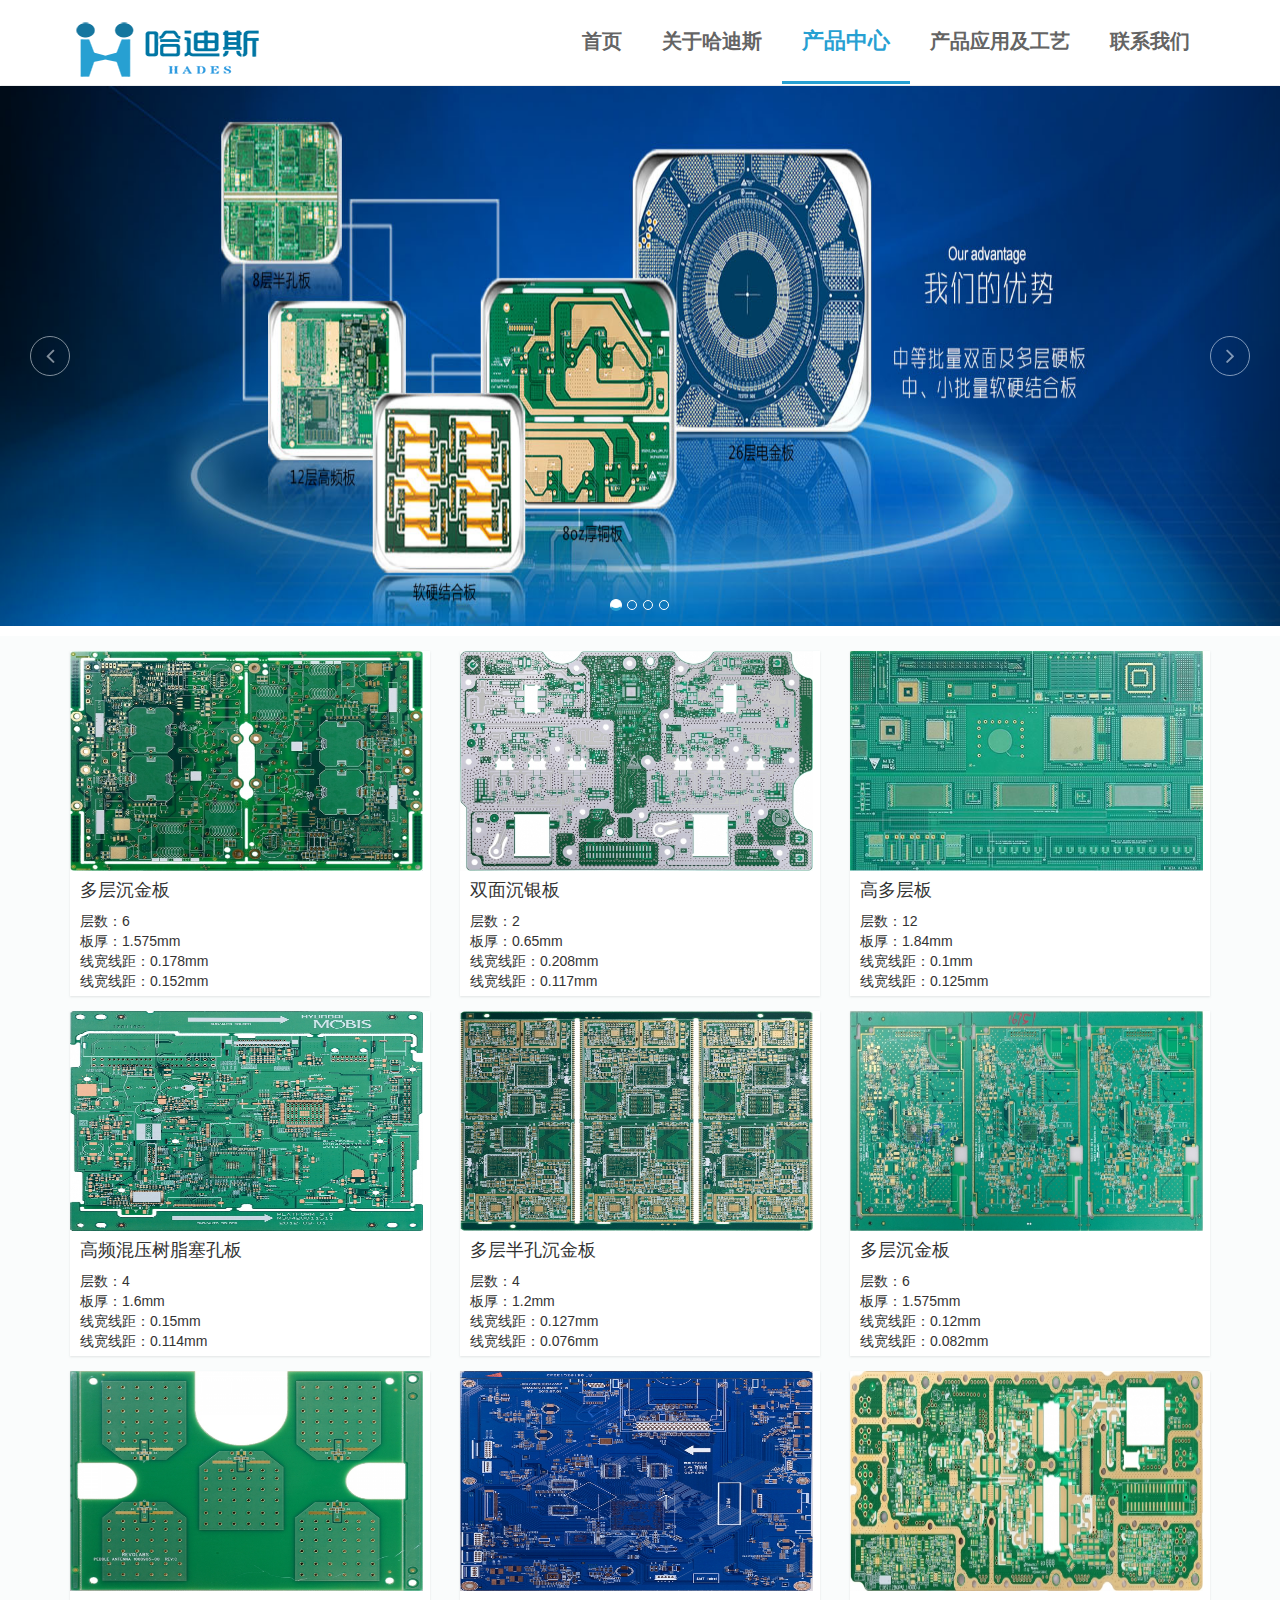
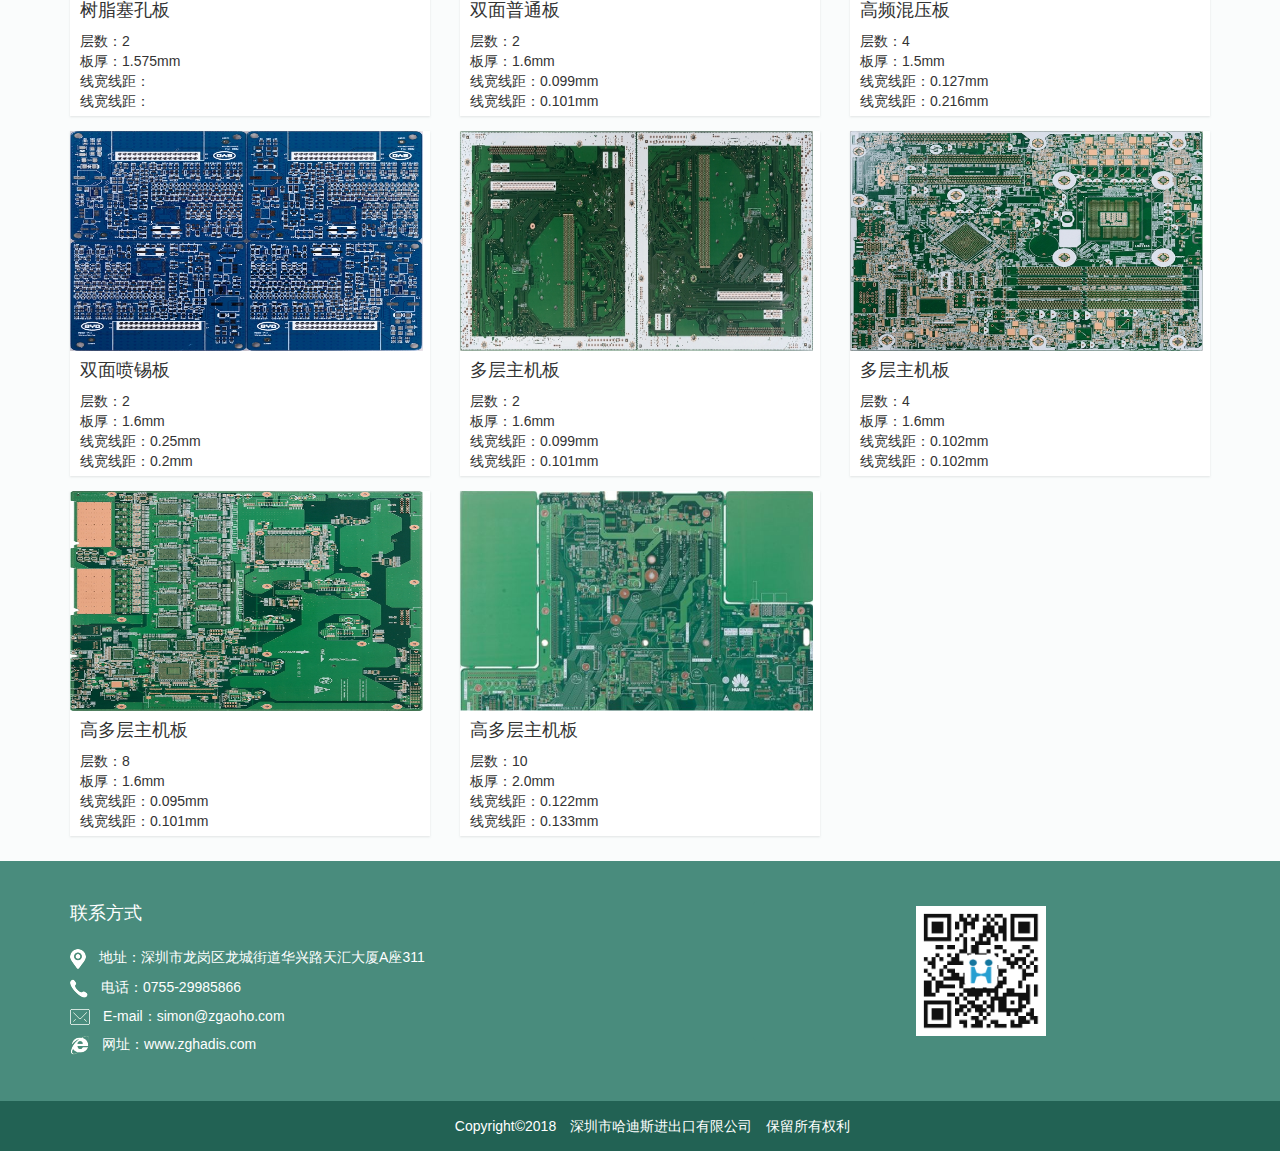
<file: product.html>
<!doctype html>
<html>

<head>
    <meta charset="utf-8">
    <meta content="width=device-width,inital-scarel=1" name="viewport" />
    <title>哈迪斯</title>
    <link rel="stylesheet" type="text/css" href="css/main.css" />
    <link rel="stylesheet" type="text/css" href="css/media.css" />
    <link rel="stylesheet" type="text/css" href="css/bootstrap.min.css" />
    <link rel="stylesheet" type="text/css" href="css/animate.css" />
    <link rel="stylesheet" type="text/css" href="css/font-awesome.css" />
    <link rel="stylesheet" type="text/css" href="css/font-awesome.min.css" />
    <link rel="stylesheet" type="text/css" href="css/common.css" />
    <script type="text/javascript" src="js/jquery-2.2.3.min.js"></script>
    <script type="text/javascript" src="js/bootstrap.min.js"></script>
    <script type="text/javascript" src="js/scrolltopcontrol.js"></script>
    <script type="text/javascript" src="js/main.js"></script>
    <script type="text/javascript" src="js/wow.min.js"></script>
    <script type="text/javascript">
        new WOW().init();
    </script>
</head>

<body>
    <!----header---->
    <div id="innerHeader">
        <nav role="navigation" class="navbar navbar-style">
            <div class="container">
                <div class="navbar-header">
                    <button type="button" data-toggle="collapse" data-target="#mb-navbar" class="navbar-toggle"><span
                        class="sr-only">Toggle navigation</span><span class="icon-bar"></span><span
                        class="icon-bar"></span><span class="icon-bar"></span></button>
                    <a href="index.html" class="navbar-brand">
                        <img src="images/logo.png" class="LogoImg" tppabs="/images/inner-logo.png" class="LogoImg" alt="logo">
                    </a>
                </div>
                <div id="mb-navbar" class="collapse navbar-collapse">
                    <ul class="nav navbar-nav navbar-right">
                        <li>
                            <a href="index.html" tppabs="/index.html">首页</a>
                        </li>
                        <li>
                            <a href="about.html">关于哈迪斯</a>
                        </li>
                        <li class="active">
                            <a href="product.html" class="active">产品中心</a>
                        </li>
                        <li>
                            <a href="caselist.html">产品应用及工艺</a>
                        </li>
                        <li>
                            <a href="contact.html">联系我们</a>
                        </li>
                    </ul>
                </div>
            </div>
        </nav>
    </div>
    <div id="banner">
        <div id="myCarousel" class="carousel slide">
            <!-- 轮播（Carousel）指标 -->
            <ol class="carousel-indicators">
                <li data-target="#myCarousel" data-slide-to="0" class="active"></li>
                <li data-target="#myCarousel" data-slide-to="1"></li>
                <li data-target="#myCarousel" data-slide-to="2"></li>
                <li data-target="#myCarousel" data-slide-to="3"></li>
            </ol>
            <!-- 轮播（Carousel）项目 -->
            <div class="carousel-inner">
                <div class="item active">
                    <img src="images/home/home3.jpg" alt="First slide" style="height:540px;">
                </div>
                <div class="item">
                    <img src="images/home/home2.jpg" alt="Second slide" style="height:540px;">
                </div>
                <div class="item">
                    <img src="images/home/home1.jpg" alt="Third slide" style="height:540px;">
                </div>
                <div class="item">
                    <img src="images/home/home4.jpg" alt="four slide" style="height:540px;">
                </div>
            </div>
            <!-- 轮播（Carousel）导航 -->
            <a class="carousel-control left" href="#myCarousel" data-slide="prev">
                <div><i class="fa fa-angle-left"></i></div>
            </a>
            <a class="carousel-control right" href="#myCarousel" data-slide="next">
                <div><i class="fa fa-angle-right"></i></div>
            </a>
        </div>
    </div>
    <div class="technicalTeam" style="margin-top:10px;">
        <div class="container">
            <div class="row" data-bind="foreach: ProDetails">
                <div class="col-md-4">
                    <a data-bind="attr:{href:'productdetail.html?id='+id+'&typeid='+typeid}">
                        <div class="team">
                            <img data-bind="style:{width:'98%',height:'220px'},attr:{src:'images/PCB/'+ img}">
                            <div class="team_txt">
                                <h4><span data-bind=" text:name"></span> </h4>
                                <ul style="text-align: left;">
                                    <li>层数：<span data-bind=" text:num"></span></li>
                                    <li>板厚：<span data-bind=" text:ply"></span></li>
                                    <li>线宽线距：<span data-bind=" text:minlinewidth"></span></li>
                                    <li>线宽线距：<span data-bind=" text:minlinerange"></span></li>
                                </ul>
                            </div>
                        </div>
                    </a>
                </div>
            </div>
        </div>
    </div>
    <!----footer---->
    <div id="footer">
        <div class="container">
            <div class="row">
                <div class="col-md-7 col-sm-7">
                    <div class="footer-text">
                        <h4>联系方式</h4>
                        <ul>
                            <li><img src="images/mapicon.png">地址：深圳市龙岗区龙城街道华兴路天汇大厦A座311</li>
                            <li><img src="images/teliocn.png">电话：0755-29985866</li>
                            <li><img src="images/emailicon.png">E-mail：simon@zgaoho.com</li>
                            <li><img src="images/websiteicon.png">网址：www.zghadis.com</li>
                        </ul>
                    </div>
                </div>
                <div class="col-md-5 col-sm-5">
                    <div class="footer-erwei winshow">
                        <div>
                            <a href="#" class="thumbnail_QC">
                                <img src="images/qrcode.png" class="qrcode">
                            </a>
                        </div>
                    </div>
                </div>
            </div>
        </div>
    </div>
    <div id="copyright">
        <p><span></span>Copyright©2018　深圳市哈迪斯进出口有限公司　保留所有权利　</p>
    </div>
</body>
<script type="text/javascript" src="js/proJs/pro.js"></script>
<script type="text/javascript" src="js/knockoutjs/linq.min.js"></script>
<script type="text/javascript" src="js/knockoutjs/knockout-3.4.2.js"></script>
<script type="text/javascript" src="js/source/product.js"></script>

</html>
</file>
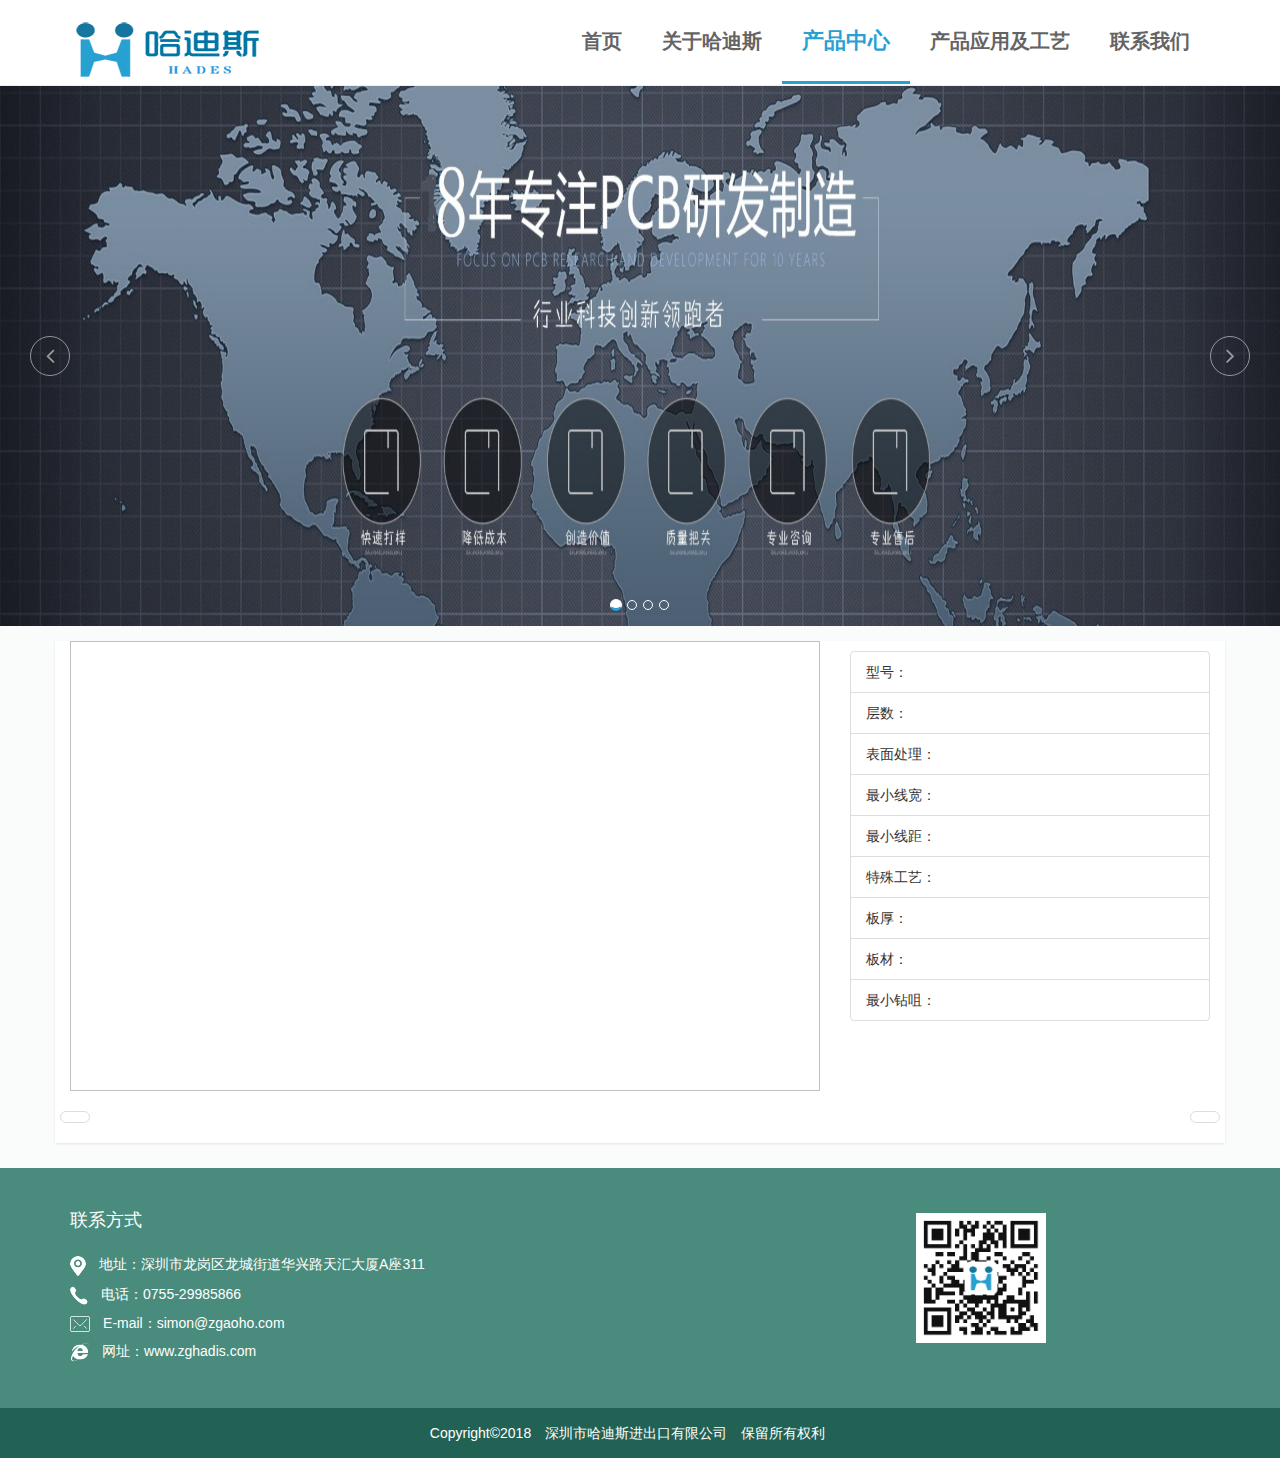
<file: productdetail.html>
<!doctype html>
<html>

<head>
    <meta charset="utf-8">
    <meta content="width=device-width,inital-scarel=1" name="viewport" />
    <title>哈迪斯</title>
    <link rel="stylesheet" type="text/css" href="css/main.css" />
    <link rel="stylesheet" type="text/css" href="css/media.css" />
    <link rel="stylesheet" type="text/css" href="css/bootstrap.min.css" />
    <link rel="stylesheet" type="text/css" href="css/animate.css" />
    <link rel="stylesheet" type="text/css" href="css/font-awesome.css" />
    <link rel="stylesheet" type="text/css" href="css/font-awesome.min.css" />
    <link rel="stylesheet" type="text/css" href="css/common.css" />

    <script type="text/javascript" src="js/jquery-2.2.3.min.js"></script>
    <script type="text/javascript" src="js/jquery.url.js"></script>
    <script type="text/javascript" src="js/bootstrap.min.js"></script>
    <script type="text/javascript" src="js/scrolltopcontrol.js"></script>
    <script type="text/javascript" src="js/main.js"></script>
    <script type="text/javascript" src="js/wow.min.js"></script>
    <script type="text/javascript">
        new WOW().init();
    </script>
</head>

<body>
    <!----header---->
    <div id="innerHeader">
        <nav role="navigation" class="navbar navbar-style">
            <div class="container">
                <div class="navbar-header">
                    <button type="button" data-toggle="collapse" data-target="#mb-navbar" class="navbar-toggle"><span
                        class="sr-only">Toggle navigation</span><span class="icon-bar"></span><span
                        class="icon-bar"></span><span class="icon-bar"></span></button>
                    <a href="index.html" class="navbar-brand">
                        <img src="images/logo.png" class="LogoImg" tppabs="/images/inner-logo.png" class="LogoImg" alt="logo">
                    </a>
                </div>
                <div id="mb-navbar" class="collapse navbar-collapse">
                    <ul class="nav navbar-nav navbar-right">
                        <li>
                            <a href="index.html" tppabs="/index.html">首页</a>
                        </li>
                        <li>
                            <a href="about.html">关于哈迪斯</a>
                        </li>
                        <li class="active">
                            <a href="product.html" class="active">产品中心</a>
                        </li>
                        <li>
                            <a href="caselist.html">产品应用及工艺</a>
                        </li>
                        <li>
                            <a href="contact.html">联系我们</a>
                        </li>
                    </ul>
                </div>
            </div>
        </nav>
    </div>
    <div id="banner">
        <div id="myCarousel" class="carousel slide">
            <!-- 轮播（Carousel）指标 -->
            <ol class="carousel-indicators">
                <li data-target="#myCarousel" data-slide-to="0" class="active"></li>
                <li data-target="#myCarousel" data-slide-to="1"></li>
                <li data-target="#myCarousel" data-slide-to="2"></li>
                <li data-target="#myCarousel" data-slide-to="3"></li>
            </ol>
            <!-- 轮播（Carousel）项目 -->
            <div class="carousel-inner">
                <div class="item active">
                    <img src="images/home/home1.jpg" alt="First slide" style="height:540px;">
                </div>
                <div class="item">
                    <img src="images/home/home2.jpg" alt="Second slide" style="height:540px;">
                </div>
                <div class="item">
                    <img src="images/home/home3.jpg" alt="Third slide" style="height:540px;">
                </div>
                <div class="item">
                    <img src="images/home/home4.jpg" alt="Third slide" style="height:540px;">
                </div>
            </div>
            <!-- 轮播（Carousel）导航 -->
            <a class="carousel-control left" href="#myCarousel" data-slide="prev">
                <div><i class="fa fa-angle-left"></i></div>
            </a>
            <a class="carousel-control right" href="#myCarousel" data-slide="next">
                <div><i class="fa fa-angle-right"></i></div>
            </a>
        </div>
    </div>
    <div class="teamDetail">
        <div class="container perContent">
            <div class="row" data-bind="with:ProInfo">
                <div class="col-md-8  col-md-12">
                    <div class="per_pic">
                        <img data-bind="attr:{src:'images/PCB/'+img}" style="height:450px;" />
                    </div>
                </div>
                <div class="col-md-4  col-md-12">
                    <div class="per_txt">
                        <h4><span data-bind=" text:name" style="font-size:20px;"></span> </h4>
                        <ul class="list-group">
                            <li class="list-group-item">型号：<span data-bind=" text:model"></span></li>
                            <li class="list-group-item">层数：<span data-bind=" text:num"></span></li>
                            <li class="list-group-item">表面处理：<span data-bind=" text:dispose"></span></li>
                            <li class="list-group-item">最小线宽：<span data-bind=" text:minlinewidth"></span></li>
                            <li class="list-group-item">最小线距：<span data-bind=" text:minlinerange"></span></li>
                            <li class="list-group-item">特殊工艺：<span data-bind=" text:craft"></span></li>
                            <li class="list-group-item">板厚：<span data-bind=" text:ply"></span></li>
                            <li class="list-group-item">板材：<span data-bind=" text:panel"></span></li>
                            <li class="list-group-item">最小钻咀：<span data-bind=" text:bore"></span></li>
                        </ul>
                    </div>
                </div>
            </div>
            <div class="row">
                <ul class="pager">
                    <li class="previous">
                        <a href="javascript:void(0);" style="margin-left:5px;" data-bind="text:'上一篇 '+$root.preName(),click:function(){ if($root.preName()!='无') { $root.click(0);}}"></a>
                    </li>
                    <li class="next">
                        <a href="javascript:void(0);" style="margin-right:5px;" data-bind="text:'下一篇 '+$root.nextName(),click:function(){ if($root.nextName()!='无') {$root.click(1);}}"></a>
                    </li>
                </ul>
            </div>
        </div>
    </div>
    <!----footer---->
    <div id="footer">
        <div class="container">
            <div class="row">
                <div class="col-md-7 col-sm-7">
                    <div class="footer-text">
                        <h4>联系方式</h4>
                        <ul>
                            <li><img src="images/mapicon.png">地址：深圳市龙岗区龙城街道华兴路天汇大厦A座311</li>
                            <li><img src="images/teliocn.png">电话：0755-29985866</li>
                            <li><img src="images/emailicon.png">E-mail：simon@zgaoho.com</li>
                            <li><img src="images/websiteicon.png">网址：www.zghadis.com</li>
                        </ul>
                    </div>
                </div>
                <div class="col-md-5 col-sm-5">
                    <div class="footer-erwei winshow">
                        <div>
                            <a href="#" class="thumbnail_QC">
                                <img src="images/qrcode.png" class="qrcode">
                            </a>
                        </div>
                    </div>
                </div>
            </div>
        </div>
    </div>
    <div id="copyright">
        <p> Copyright©2018　深圳市哈迪斯进出口有限公司　<span class="winshow">保留所有权利</span></p>
    </div>
</body>
<script type="text/javascript" src="js/proJs/pro.js"></script>
<script type="text/javascript" src="js/knockoutjs/linq.min.js"></script>
<script type="text/javascript" src="js/knockoutjs/knockout-3.4.2.js"></script>
<script type="text/javascript" src="js/source/productDetail.js"></script>

</html>
</file>
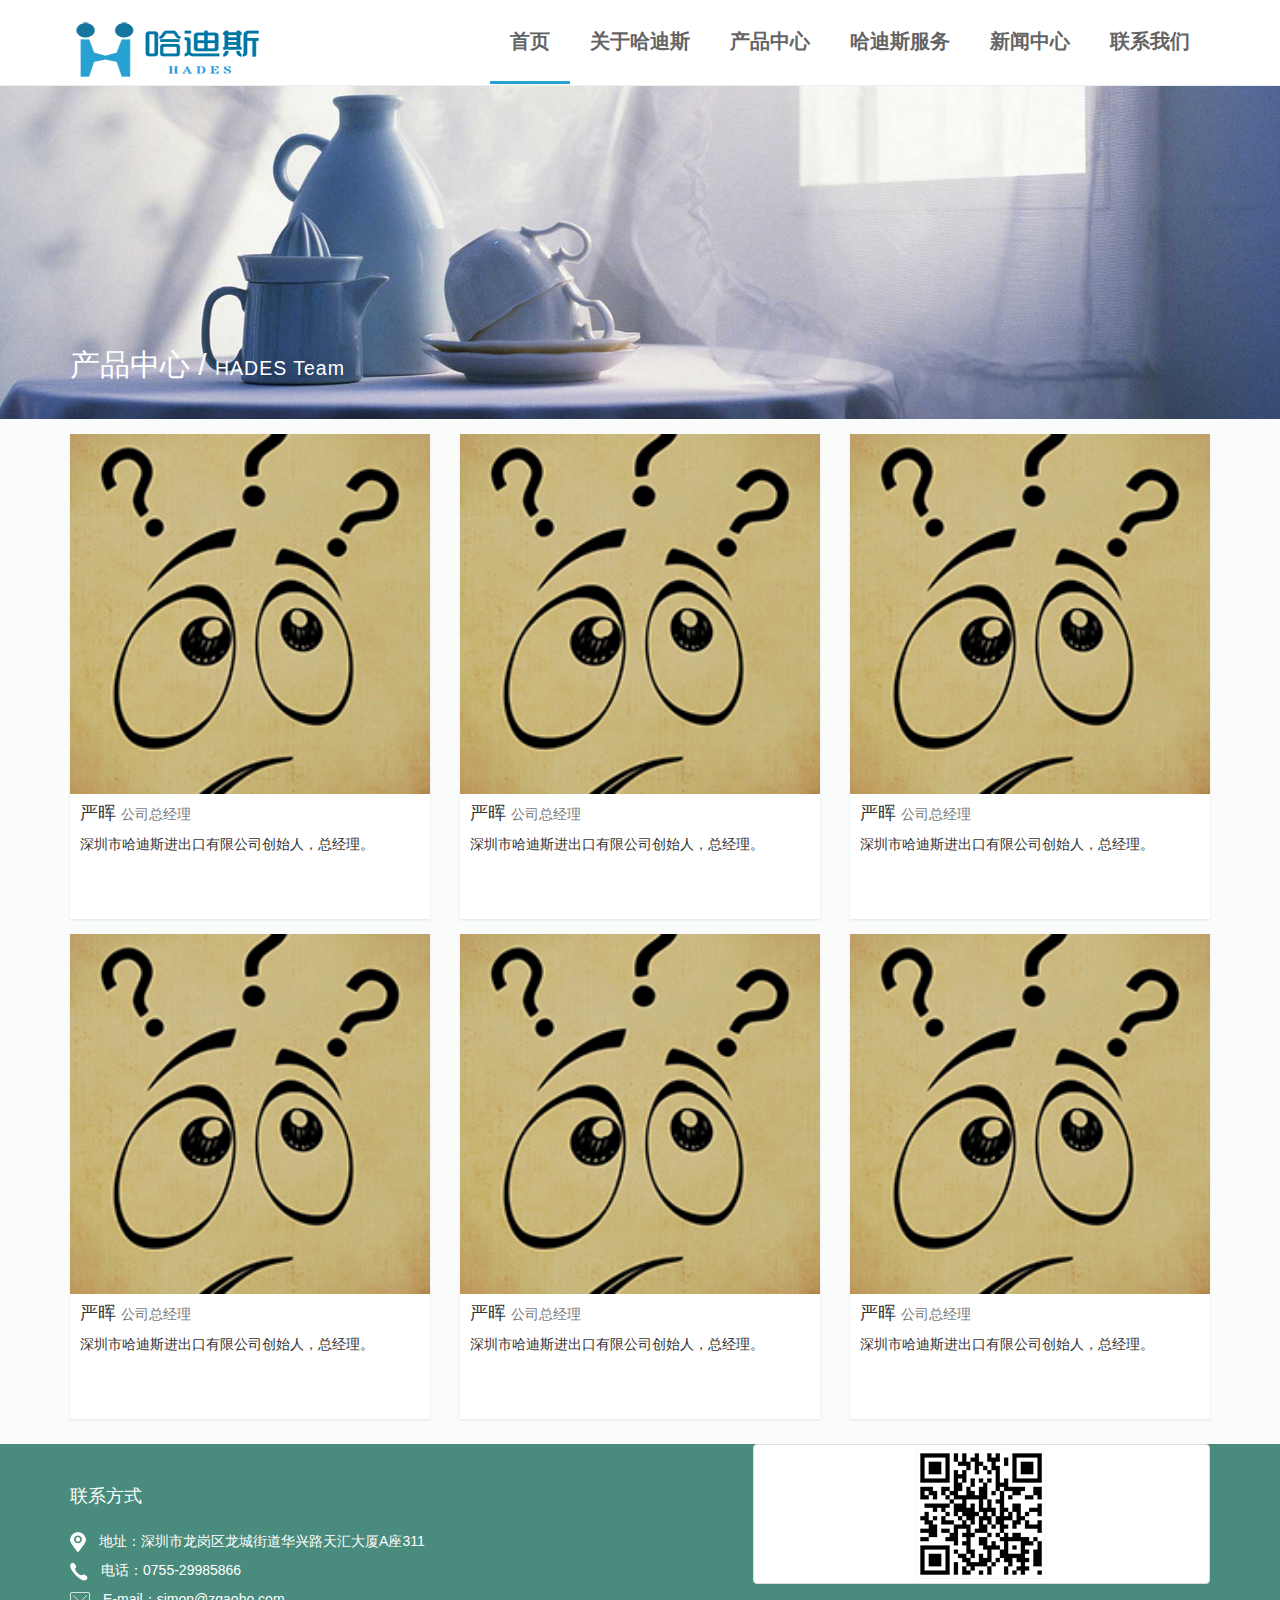
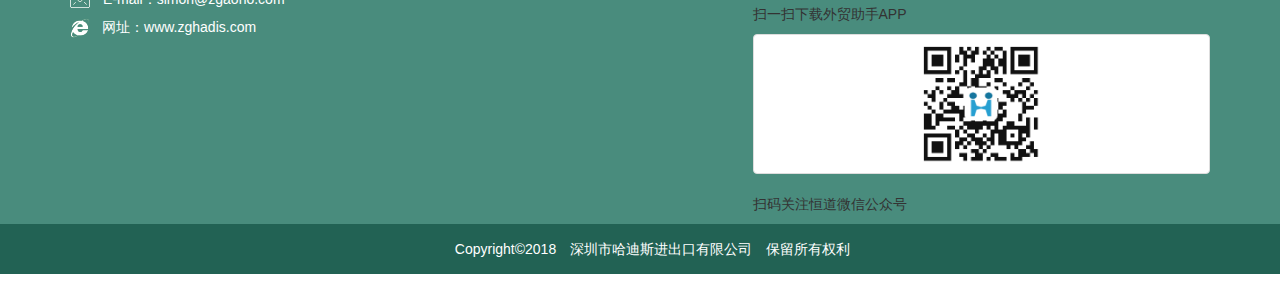
<file: team.html>
<!doctype html>
<html>

<head>
    <meta charset="utf-8">
    <meta content="width=device-width,inital-scarel=1" name="viewport" />
    <title>哈迪斯</title>
    <link rel="stylesheet" type="text/css" href="css/main.css" />
    <link rel="stylesheet" type="text/css" href="css/media.css" />
    <link rel="stylesheet" type="text/css" href="css/bootstrap.min.css" />
    <link rel="stylesheet" type="text/css" href="css/animate.css" />
    <link rel="stylesheet" type="text/css" href="css/font-awesome.css" />
    <link rel="stylesheet" type="text/css" href="css/font-awesome.min.css" />
    <link rel="stylesheet" type="text/css" href="css/common.css" />
    <script type="text/javascript" src="js/jquery-2.2.3.min.js"></script>
    <script type="text/javascript" src="js/bootstrap.min.js"></script>
    <script type="text/javascript" src="js/scrolltopcontrol.js"></script>
    <script type="text/javascript" src="js/main.js"></script>
    <script type="text/javascript" src="js/wow.min.js"></script>
    <script type="text/javascript">
        new WOW().init();
    </script>
</head>

<body>
    <!----header---->
    <div id="innerHeader">
        <nav role="navigation" class="navbar navbar-style">
            <div class="container">
                <div class="navbar-header">
                    <button type="button" data-toggle="collapse" data-target="#mb-navbar" class="navbar-toggle"><span
                        class="sr-only">Toggle navigation</span><span class="icon-bar"></span><span
                        class="icon-bar"></span><span class="icon-bar"></span></button>
                    <a href="index.html" class="navbar-brand">
                        <img src="images/logo.png" class="LogoImg" tppabs="/images/inner-logo.png" class="LogoImg" alt="logo">
                    </a>
                </div>
                <div id="mb-navbar" class="collapse navbar-collapse">
                    <ul class="nav navbar-nav navbar-right">
                        <li class="active">
                            <a href="index.html" tppabs="/index.html">首页</a>
                        </li>
                        <li>
                            <a href="about.html">关于哈迪斯</a>
                        </li>
                        <li>
                            <a href="team.html">产品中心</a>
                        </li>
                        <li>
                            <a href="caselist.html">哈迪斯服务</a>
                        </li>
                        <li>
                            <a href="newslist.html">新闻中心</a>
                        </li>
                        <li>
                            <a href="contact.html">联系我们</a>
                        </li>
                    </ul>
                </div>
            </div>
        </nav>
    </div>
    <!--publicBanner-->
    <div class="piblicBanner">
        <img src="images/innerPublicBanner.jpg" tppabs="/images/innerPublicBanner.jpg">
        <div class="breadcrumb_part">
            <div class="breadcrumb">
                <div class="container">
                    <div class="row">
                        <div class="col-md-12">
                            <div class="guide">
                                <h2>产品中心 /
                                    <small>HADES Team</small>
                                </h2>
                            </div>
                        </div>
                    </div>
                </div>
            </div>
        </div>
    </div>
    <!--technicalTeam-->
    <div class="technicalTeam">
        <div class="container">
            <div class="row">
                <div class="col-md-4 col-sm-6 col-xs-12">
                    <a href="teamdetail.html" tppabs="/teamdetail.html">
                        <div class="team">
                            <img src="images/baiduli.jpg" tppabs="/images/baiduli.jpg">
                            <div class="team_txt">
                                <h4>严晖
                                    <small>公司总经理</small>
                                </h4>
                                <p>深圳市哈迪斯进出口有限公司创始人，总经理。</p>
                            </div>
                        </div>
                    </a>
                </div>
                <div class="col-md-4 col-sm-6 col-xs-12">
                    <a href="javascript:;">
                        <div class="team">
                            <img src="images/baiduli.jpg" tppabs="/images/baiduli.jpg">
                            <div class="team_txt">
                                <h4>严晖
                                    <small>公司总经理</small>
                                </h4>
                                <p>深圳市哈迪斯进出口有限公司创始人，总经理。</p>
                            </div>
                        </div>
                    </a>
                </div>
                <div class="col-md-4 col-sm-6 col-xs-12">
                    <a href="javascript:;">
                        <div class="team">
                            <img src="images/baiduli.jpg" tppabs="/images/baiduli.jpg">
                            <div class="team_txt">
                                <h4>严晖
                                    <small>公司总经理</small>
                                </h4>
                                <p>深圳市哈迪斯进出口有限公司创始人，总经理。</p>
                            </div>
                        </div>
                    </a>
                </div>
                <div class="col-md-4 col-sm-6 col-xs-12">
                    <a href="javascript:;">
                        <div class="team">
                            <img src="images/baiduli.jpg" tppabs="/images/baiduli.jpg">
                            <div class="team_txt">
                                <h4>严晖
                                    <small>公司总经理</small>
                                </h4>
                                <p>深圳市哈迪斯进出口有限公司创始人，总经理。</p>
                            </div>
                        </div>
                    </a>
                </div>
                <div class="col-md-4 col-sm-6 col-xs-12">
                    <a href="javascript:;">
                        <div class="team">
                            <img src="images/baiduli.jpg" tppabs="/images/baiduli.jpg">
                            <div class="team_txt">
                                <h4>严晖
                                    <small>公司总经理</small>
                                </h4>
                                <p>深圳市哈迪斯进出口有限公司创始人，总经理。</p>
                            </div>
                        </div>
                    </a>
                </div>
                <div class="col-md-4 col-sm-6 col-xs-12">
                    <a href="javascript:;">
                        <div class="team">
                            <img src="images/baiduli.jpg" tppabs="/images/baiduli.jpg">
                            <div class="team_txt">
                                <h4>严晖
                                    <small>公司总经理</small>
                                </h4>
                                <p>深圳市哈迪斯进出口有限公司创始人，总经理。</p>
                            </div>
                        </div>
                    </a>
                </div>
            </div>
        </div>
    </div>
    <!----footer---->
    <div id="footer">
        <div class="container">
            <div class="row">
                <div class="col-md-7 col-sm-7">
                    <div class="footer-text">
                        <h4>联系方式</h4>
                        <ul>
                            <li><img src="images/mapicon.png">地址：深圳市龙岗区龙城街道华兴路天汇大厦A座311</li>
                            <li><img src="images/teliocn.png">电话：0755-29985866</li>
                            <li><img src="images/emailicon.png">E-mail：simon@zgaoho.com</li>
                            <li><img src="images/websiteicon.png">网址：www.zghadis.com</li>
                        </ul>
                    </div>
                </div>
                <div class="col-md-5 col-sm-5">
                    <div class="footer-erwei">
                        <div>
                            <a href="#" class="thumbnail">
                                <img src="images/erweima1.jpg">
                            </a>
                            <p>扫一扫下载外贸助手APP</p>
                        </div>
                        <div>
                            <a href="#" class="thumbnail">
                                <img src="images/qrcode.png" class="qrcode">
                            </a>
                            <p>扫码关注恒道微信公众号</p>
                        </div>
                    </div>
                </div>
            </div>
        </div>
    </div>
    <div id="copyright">
        <p><span></span>Copyright©2018　深圳市哈迪斯进出口有限公司　保留所有权利　</p>
    </div>
</body>

</html>
</file>
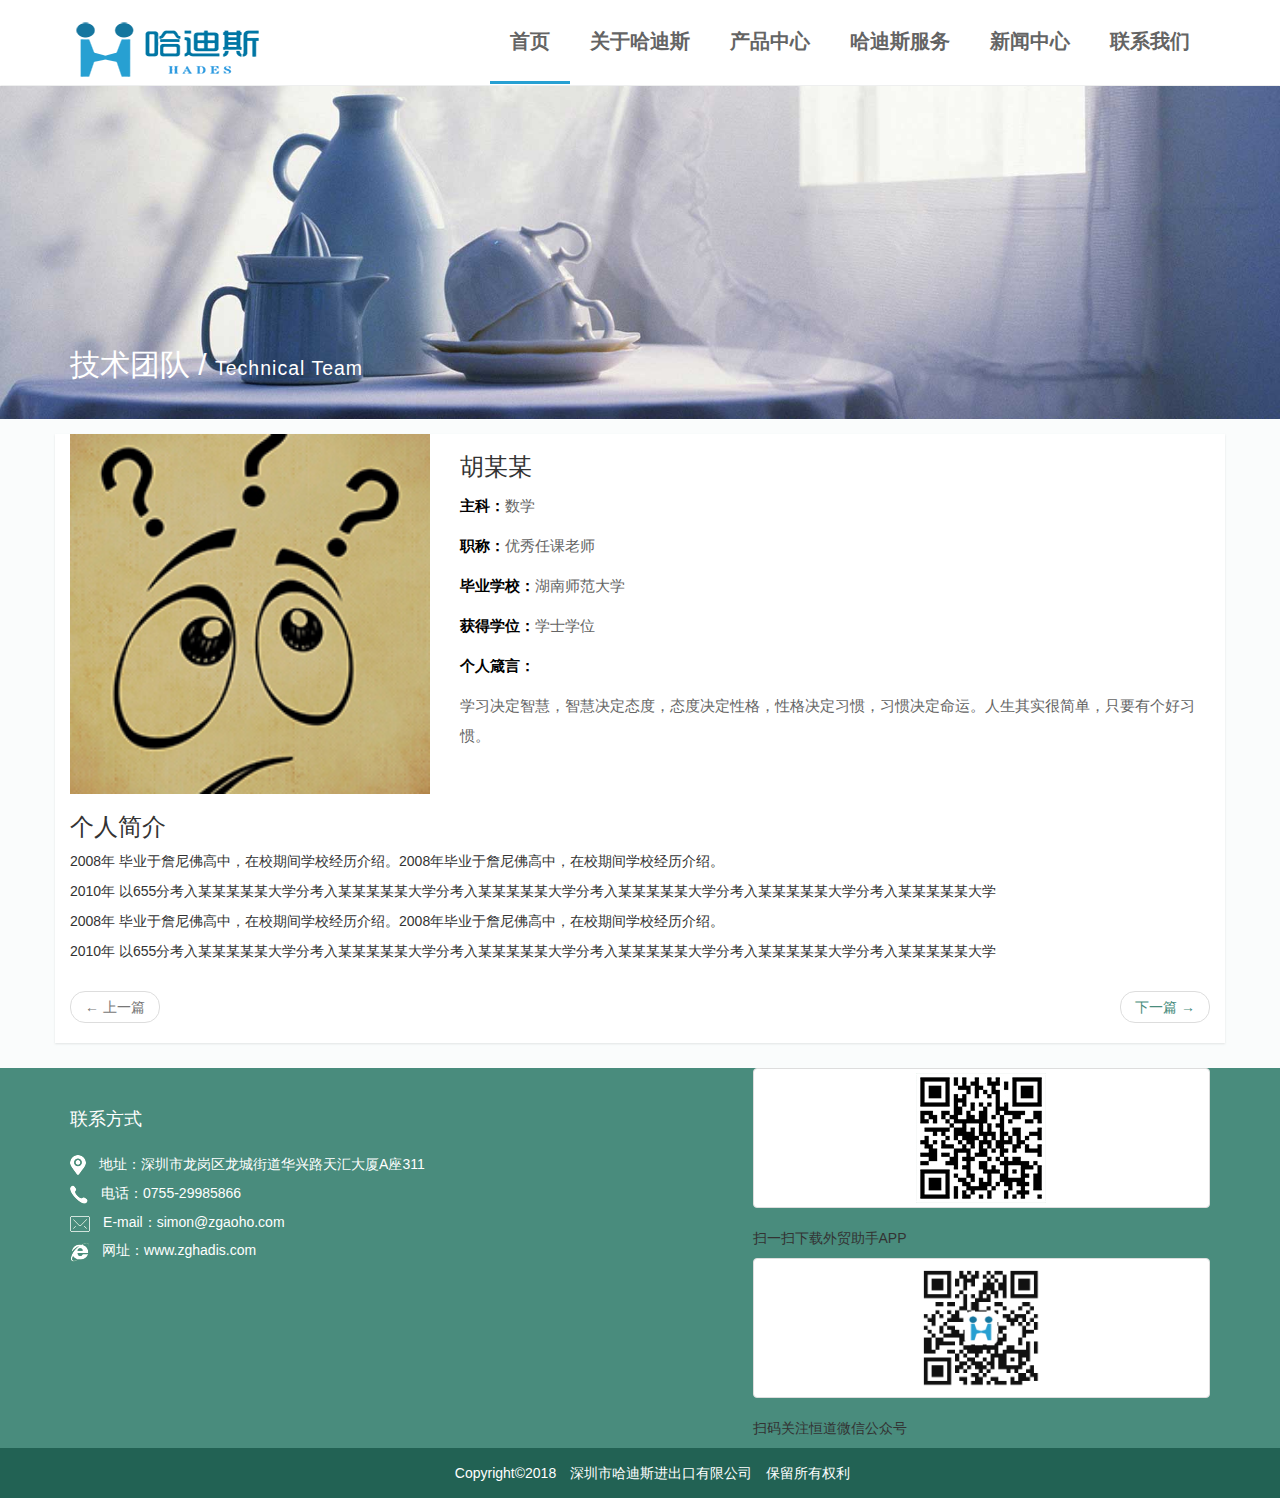
<file: teamdetail.html>
<!doctype html>
<html>

<head>
    <meta charset="utf-8">
    <meta content="width=device-width,inital-scarel=1" name="viewport" />
    <title>哈迪斯</title>
    <link rel="stylesheet" type="text/css" href="css/main.css" />
    <link rel="stylesheet" type="text/css" href="css/media.css" />
    <link rel="stylesheet" type="text/css" href="css/bootstrap.min.css" />
    <link rel="stylesheet" type="text/css" href="css/animate.css" />
    <link rel="stylesheet" type="text/css" href="css/font-awesome.css" />
    <link rel="stylesheet" type="text/css" href="css/font-awesome.min.css" />
    <link rel="stylesheet" type="text/css" href="css/common.css" />
    <script type="text/javascript" src="js/jquery-2.2.3.min.js"></script>
    <script type="text/javascript" src="js/bootstrap.min.js"></script>
    <script type="text/javascript" src="js/scrolltopcontrol.js"></script>
    <script type="text/javascript" src="js/main.js"></script>
    <script type="text/javascript" src="js/wow.min.js"></script>
    <script type="text/javascript">
        new WOW().init();
    </script>
</head>

<body>
    <!----header---->
    <div id="innerHeader">
        <nav role="navigation" class="navbar navbar-style">
            <div class="container">
                <div class="navbar-header">
                    <button type="button" data-toggle="collapse" data-target="#mb-navbar" class="navbar-toggle"><span
                        class="sr-only">Toggle navigation</span><span class="icon-bar"></span><span
                        class="icon-bar"></span><span class="icon-bar"></span></button>
                    <a href="index.html" class="navbar-brand">
                        <img src="images/logo.png" class="LogoImg" tppabs="/images/inner-logo.png" class="LogoImg" alt="logo">
                    </a>
                </div>
                <div id="mb-navbar" class="collapse navbar-collapse">
                    <ul class="nav navbar-nav navbar-right">
                        <li class="active">
                            <a href="index.html" tppabs="/index.html">首页</a>
                        </li>
                        <li>
                            <a href="about.html">关于哈迪斯</a>
                        </li>
                        <li>
                            <a href="team.html">产品中心</a>
                        </li>
                        <li>
                            <a href="caselist.html">哈迪斯服务</a>
                        </li>
                        <li>
                            <a href="newslist.html">新闻中心</a>
                        </li>
                        <li>
                            <a href="contact.html">联系我们</a>
                        </li>
                    </ul>
                </div>
            </div>
        </nav>
    </div>
    <!--publicBanner-->
    <div class="piblicBanner">
        <img src="images/innerPublicBanner.jpg" tppabs="/images/innerPublicBanner.jpg">
        <div class="breadcrumb_part">
            <div class="breadcrumb">
                <div class="container">
                    <div class="row">
                        <div class="col-md-12">
                            <div class="guide">
                                <h2>技术团队 /
                                    <small>Technical Team</small>
                                </h2>
                            </div>
                        </div>
                    </div>
                </div>
            </div>
        </div>
    </div>
    <!--teamDetail-->
    <div class="teamDetail">
        <div class="container perContent">
            <div class="row">
                <div class="col-md-4 col-sm-4 col-xs-12">
                    <div class="per_pic">
                        <img src="images/baiduli.jpg" tppabs="/images/baiduli.jpg">
                    </div>
                </div>
                <div class="col-md-8 col-sm-8 col-xs-12">
                    <div class="per_txt">
                        <h3>胡某某</h3>
                        <p><span>主科：</span>数学</p>
                        <p><span>职称：</span>优秀任课老师</p>
                        <p><span>毕业学校：</span>湖南师范大学</p>
                        <p><span>获得学位：</span>学士学位</p>
                        <p><span>个人箴言：</span></p>
                        <p>学习决定智慧，智慧决定态度，态度决定性格，性格决定习惯，习惯决定命运。人生其实很简单，只要有个好习惯。</p>
                    </div>
                </div>
                <div class="col-md-12">
                    <div class="per_txt_detail">
                        <h3>个人简介</h3>
                        <p>2008年 毕业于詹尼佛高中，在校期间学校经历介绍。2008年毕业于詹尼佛高中，在校期间学校经历介绍。</p>
                        <p>2010年 以655分考入某某某某某大学分考入某某某某某大学分考入某某某某某大学分考入某某某某某大学分考入某某某某某大学分考入某某某某某大学</p>
                        <p>2008年 毕业于詹尼佛高中，在校期间学校经历介绍。2008年毕业于詹尼佛高中，在校期间学校经历介绍。</p>
                        <p>2010年 以655分考入某某某某某大学分考入某某某某某大学分考入某某某某某大学分考入某某某某某大学分考入某某某某某大学分考入某某某某某大学</p>
                    </div>
                </div>
                <div class="col-md-12">
                    <ul class="pager">
                        <li class="previous disabled"><a href="#">&larr; 上一篇</a></li>
                        <li class="next"><a href="#">下一篇 &rarr;</a></li>
                    </ul>
                </div>
            </div>
        </div>
    </div>
    <!----footer---->
    <div id="footer">
        <div class="container">
            <div class="row">
                <div class="col-md-7 col-sm-7">
                    <div class="footer-text">
                        <h4>联系方式</h4>
                        <ul>
                            <li><img src="images/mapicon.png">地址：深圳市龙岗区龙城街道华兴路天汇大厦A座311</li>
                            <li><img src="images/teliocn.png">电话：0755-29985866</li>
                            <li><img src="images/emailicon.png">E-mail：simon@zgaoho.com</li>
                            <li><img src="images/websiteicon.png">网址：www.zghadis.com</li>
                        </ul>
                    </div>
                </div>
                <div class="col-md-5 col-sm-5">
                    <div class="footer-erwei">
                        <div>
                            <a href="#" class="thumbnail">
                                <img src="images/erweima1.jpg">
                            </a>
                            <p>扫一扫下载外贸助手APP</p>
                        </div>
                        <div>
                            <a href="#" class="thumbnail">
                                <img src="images/qrcode.png" class="qrcode">
                            </a>
                            <p>扫码关注恒道微信公众号</p>
                        </div>
                    </div>
                </div>
            </div>
        </div>
    </div>
    <div id="copyright">
        <p><span></span>Copyright©2018　深圳市哈迪斯进出口有限公司　保留所有权利　</p>
    </div>
</body>

</html>
</file>
<file: css/main.css>
@charset "utf-8";

/* CSS Document */


/*重置*/

body {
    padding: 0;
    margin: 0;
}

* {
    font-family: "Helvetica Neue", Helvetica, Arial, "PingFang SC", "Hiragino Sans GB", "Heiti SC", "Microsoft YaHei", "WenQuanYi Micro Hei", sans-serif;
}

a {
    text-decoration: none;
    -webkit-transition: all .4s;
    transition: all .4s;
}

a:hover,
a:focus {
    text-decoration: none;
    color: #000;
}

ul,
li {
    margin: 0;
    padding: 0;
    list-style: none;
}

h1,
h2,
h3 {
    margin: 0;
    padding: 0;
}

.clearfix {
    clear: both;
}


/*header*/

#header {
    background: #498c7d;
    width: 100%;
    box-shadow: 0 0 10px #003317;
}

.homefixed {
    position: fixed;
    z-index: 1000;
    padding: 0px 0px;
    -webkit-box-shadow: 0px 1px 2px 0px rgba(90, 91, 95, 0.15);
    -moz-box-shadow: 0px 1px 2px 0px rgba(90, 91, 95, 0.15);
    -ms-box-shadow: 0px 1px 2px 0px rgba(90, 91, 95, 0.15);
    box-shadow: 0px 1px 2px 0px rgba(90, 91, 95, 0.15);
}

#header .navbar-style {
    margin-bottom: 0;
}

.navbar-style .nav>li {
    padding: 20px 0;
}

.navbar-style .nav>li>a {
    padding: 10px 20px;
    font-size: 20px;
    font-weight: bold;
    color: #fff;
}

.navbar-style .nav>li>a:hover {
    background: none;
}

.navbar-style .nav .open>a,
.navbar-style .nav li>a:focus {
    color: #146f42;
}

.navbar-style .nav .dropdown-menu>li>a {
    padding: 6px 20px;
}

.logo {
    margin-top: -8px;
}


/*banner*/

#banner {
    position: relative;
}

#banner img {
    width: 100%;
}

#banner .carousel-control {
    width: 5em;
    display: flex;
    display: -webkit-flex;
    align-items: center;
    justify-content: center;
}

#banner .carousel-control div {
    width: 40px;
    height: 40px;
    border: 1px solid #fff;
    border-radius: 50%;
    text-align: center;
    line-height: 40px;
    align-items: center;
}

#banner .fa {
    font-size: 24px;
}


/*service*/

.title {
    padding: 20px 0;
}

.title div {
    text-align: center;
}

.title div p {
    margin-top: 5px;
    color: #498c7d;
    letter-spacing: 1px;
    text-transform: uppercase;
}

.title h2 {
    display: inline-block;
    position: relative;
    font-size: 24px;
    font-weight: 600;
    line-height: 20px;
    padding: 0 15px;
    color: #646464;
    border-left: 5px solid #646464;
    border-right: 5px solid #646464;
}

.title h2:before {
    display: block;
    position: absolute;
    left: -105px;
    top: 0;
    content: "";
    width: 100px;
    height: 1px;
    margin-top: 10px;
    background-color: #646464;
}

.title h2:after {
    display: block;
    position: absolute;
    right: -105px;
    top: 0;
    content: "";
    width: 100px;
    height: 1px;
    margin-top: 10px;
    background-color: #646464;
}

.title h2 span {
    color: #498c7d;
}

#service .container-fluid {
    padding: 0;
}

#service .container-fluid .row {
    padding: 0;
    margin: 0;
}

#service .service-item {
    position: relative;
}

#service .service-item .service-img img {
    display: block;
    width: 100%;
}

#service .service-hover {
    position: absolute;
    top: 0;
    left: 0;
    width: 96%;
    height: 94%;
    margin: 2%;
    border: 1px solid #fff;
    display: flex;
    display: -webkit-flex;
    align-items: center;
    justify-content: center;
    flex-direction: column;
}

#service .service-hover img {
    display: block;
    width: 16%;
}

#service .service-hover h3 {
    color: #fff;
}

#service .service-hover p {
    color: #fff;
    margin: 0 20%;
    text-align: center;
    word-break: break-all;
    text-overflow: ellipsis;
    display: -webkit-box;
    -webkit-box-orient: vertical;
    -webkit-line-clamp: 2;
    overflow: hidden;
}

#service .paddnone {
    padding: 0;
}


/*about*/

#about {
    background: url("../images/index-about-img.jpg")/*tpa=/images/index-about-img.jpg*/
    no-repeat;
    background-size: 100% 100%;
    display: flex;
    display: -webkit-flex;
    align-items: center;
    justify-content: center;
    text-align: center;
}

#about .about-text {
    padding: 18% 0;
}

#about .about-text h1 {
    color: #498c7d;
    font-weight: bold;
    margin: 4% 0;
}

#about .about-text h4 {
    color: #498c7d;
    font-weight: bold;
}

#about .about-text p {
    color: #000;
    font-weight: bold;
}

#about .about-text a {
    display: inline-block;
    padding: 1em 2em;
    background: rgba(73, 140, 125, .5);
    color: #003317;
    border: 1px solid #498c7d;
    margin-top: 3%;
    text-transform: uppercase;
}

#about .about-text a:hover,
#about .about-text a:focus {
    text-decoration: none;
    background-color: #498c7d;
    color: #fff;
}


/*case*/

#case {
    background: #e6e6e6;
}

#case .container-fluid {
    padding: 0;
}

#case .container-fluid .row {
    padding: 0;
    margin: 0;
}

#case .case-item {
    position: relative;
}

#case .case-item .case-img img {
    display: block;
    width: 100%;
}

#case .case-hover {
    position: absolute;
    top: 0;
    left: 0;
    width: 95%;
    height: 96%;
    display: flex;
    display: -webkit-flex;
    align-items: center;
    justify-content: center;
    flex-direction: column;
    background: rgba(0, 0, 0, .6);
    text-align: center;
}

#case .case-hover .case-text {
    padding: 0 13%;
}

#case .case-hover .case-text h2 {
    color: #fff;
    word-break: break-all;
    text-overflow: ellipsis;
    display: -webkit-box;
    -webkit-box-orient: vertical;
    -webkit-line-clamp: 1;
    overflow: hidden;
}

#case .case-hover .case-text h4 {
    color: #fff;
    margin: 20px auto;
}

#case .case-hover .case-text p {
    color: #fff;
    word-break: break-all;
    text-overflow: ellipsis;
    display: -webkit-box;
    -webkit-box-orient: vertical;
    -webkit-line-clamp: 3;
    overflow: hidden;
}

#case .case-hover .case-text a {
    display: inline-block;
    padding: 0.6em 2em;
    background: rgba(255, 255, 255, .5);
    color: #fff;
    border: 1px solid #fff;
    margin-top: 1%;
}

#case .case-hover .case-text a:hover {
    text-decoration: none;
    background-color: #fff;
    color: #000;
}

#case .paddnone {
    padding: 0;
}


/*culture*/

#culture {
    background: #e6e6e6;
}

.culture {
    background: url("../images/culture-bg.jpg") no-repeat;
    background-size: 100% 100%;
}

.culture-left {
    background: url("../images/culture-left-img.png") no-repeat;
    background-size: cover;
    padding: 5% 10% 33% 10%;
    margin: 12% 0;
}

.culture-left .culture-text h2 {
    font-weight: bold;
    margin: 20px 0;
}

.culture-left .culture-text p {
    word-break: break-all;
    text-overflow: ellipsis;
    display: -webkit-box;
    -webkit-box-orient: vertical;
    -webkit-line-clamp: 3;
    overflow: hidden;
}

.culture-right {
    background: url("../images/culture-right-img.png")/*tpa=/images/culture-right-img.png*/
    no-repeat;
    background-size: 86%;
    padding: 18% 10% 42% 30%;
    margin-top: 8%;
}

.culture-right .culture-text h2 {
    color: #fff;
}

.culture-right .culture-text span {
    color: #fff;
    font-size: 16px;
    letter-spacing: 2px;
    display: block;
    margin: 5% auto 8%;
}

.culture-right .culture-text p {
    color: #fff;
    line-height: 2;
}


/*footer*/

#footer {
    background: #498c7d;
}

#footer .footer-text {
    padding: 5% 0;
}

#footer .footer-text h4 {
    color: #fff;
    margin-bottom: 20px;
}

#footer .footer-text ul li {
    padding: 4px 0;
    color: #fff;
}

#footer .footer-text ul li img {
    margin-right: 2%;
}

#footer .footer-erwei winshow {
    text-align: center;
    padding: 9% 0;
    display: flex;
    display: -webkit-flex;
    justify-content: flex-end;
}

#footer .footer-erwei winshow div {
    margin: 0 2%;
}

#footer .footer-erwei winshow div p {
    margin: 5px 0;
    color: #fff;
    font-size: 12px;
}

#footer .footer-erwei winshow .thumbnail {
    background: none;
    margin-bottom: 0;
}

#copyright {
    background: #226254;
}

#copyright p {
    padding: 15px;
    text-align: center;
    color: #fff;
}

#copyright span {
    margin-right: 2%;
}


/*GoTop*/

.scroll-to-top {
    position: fixed;
    bottom: 40px;
    right: 40px;
    color: #ffffff;
    font-size: 24px;
    line-height: 40px;
    width: 45px;
    height: 45px;
    border: 1px solid #00cc99;
    background: #00cc99;
    text-align: center;
    z-index: 100;
    cursor: pointer;
    display: none;
    transition: all 500ms ease;
    -moz-transition: all 500ms ease;
    -webkit-transition: all 500ms ease;
    -ms-transition: all 500ms ease;
    -o-transition: all 500ms ease;
}

.scroll-to-top:hover {
    background: #fff;
    color: #00cc99;
}


/********************************首页结束*************************************************************/


/********************************内页开始*************************************************************/


/*technicalTeam*/

.pager a {
    color: #498c7d;
}

#innerHeader {
    width: 100%;
    -webkit-box-shadow: 0px 1px 2px 0px rgba(90, 91, 95, 0.15);
    -moz-box-shadow: 0px 1px 2px 0px rgba(90, 91, 95, 0.15);
    -ms-box-shadow: 0px 1px 2px 0px rgba(90, 91, 95, 0.15);
    box-shadow: 0px 1px 2px 0px rgba(90, 91, 95, 0.15);
    margin-bottom: 1px;
}

#innerHeader .innerLogo {
    margin-top: -8px;
}

.fixed {
    position: fixed;
    z-index: 1000;
    padding: 0px 0px;
    background: #fff;
    -webkit-box-shadow: 0px 1px 2px 0px rgba(90, 91, 95, 0.15);
    -moz-box-shadow: 0px 1px 2px 0px rgba(90, 91, 95, 0.15);
    -ms-box-shadow: 0px 1px 2px 0px rgba(90, 91, 95, 0.15);
    box-shadow: 0px 1px 2px 0px rgba(90, 91, 95, 0.15);
}

#innerHeader .navbar-style .nav>li>a {
    color: #646464;
}

#innerHeader .navbar-style .nav>li>a:hover {
    color: #498c7d;
}

#innerHeader .navbar {
    margin-bottom: 0;
}

.piblicBanner {
    position: relative;
}

.piblicBanner img {
    width: 100%;
    display: block;
}

.piblicBanner .breadcrumb_part {
    width: 100%;
    position: absolute;
    left: 0;
    bottom: 0;
}

.piblicBanner .breadcrumb_part .breadcrumb {
    background: none;
}

.piblicBanner .breadcrumb_part .breadcrumb .guide h2 {
    color: #fff;
}

.piblicBanner .breadcrumb_part .breadcrumb .guide small {
    color: #fff;
    letter-spacing: 1px;
    text-transform: capitalize;
}

.technicalTeam {
    background: #fafcfc;
    overflow: hidden;
    padding-bottom: 25px;
}

.technicalTeam a {
    color: #333;
}

.technicalTeam a:hover,
.technicalTeam a:focus {
    text-decoration: none;
    color: #333;
}

.technicalTeam .team {
    margin-top: 15px;
    background: #fff;
    position: relative;
    top: 0;
    -webkit-box-shadow: 0px 1px 2px 0px rgba(90, 91, 95, 0.15);
    -moz-box-shadow: 0px 1px 2px 0px rgba(90, 91, 95, 0.15);
    -ms-box-shadow: 0px 1px 2px 0px rgba(90, 91, 95, 0.15);
    box-shadow: 0px 1px 2px 0px rgba(90, 91, 95, 0.15);
    -webkit-transition: all 0.3s ease-in-out;
    -moz-transition: all 0.3s ease-in-out;
    -ms-transition: all 0.3s ease-in-out;
    -o-transition: all 0.3s ease-in-out;
    transition: all 0.3s ease-in-out;
}

.technicalTeam .team:hover {
    top: -5px;
    -webkit-box-shadow: 0px 16px 22px 0px rgba(90, 91, 95, 0.3);
    -moz-box-shadow: 0px 16px 22px 0px rgba(90, 91, 95, 0.3);
    -ms-box-shadow: 0px 16px 22px 0px rgba(90, 91, 95, 0.3);
    box-shadow: 0px 16px 22px 0px rgba(90, 91, 95, 0.3);
}

.technicalTeam .team:hover .hoverSize {
    font-weight: bold;
}

.technicalTeam .team .team_txt {
    overflow: hidden;
    padding: 0 10px;
    height: 125px;
}

.technicalTeam .team img {
    width: 100%;
    display: block;
}

.technicalTeam .team .team_txt p {
    text-overflow: ellipsis;
    display: -webkit-box;
    -webkit-box-orient: vertical;
    -webkit-line-clamp: 2;
    overflow: hidden;
}

.indeDevelopment {
    text-align: center;
}

.indeDevelopment .appContent {
    margin-top: 80px;
}

.indeDevelopment .appContent .indeTitle {
    margin: 15px 0;
    background: url("../images/appbg.png")/*tpa=/images/appbg.png*/
    no-repeat center;
    background-size: 100%;
}

.indeDevelopment .appContent .indeTitle h4 {
    display: inline-block;
    position: relative;
    font-weight: 600;
    line-height: 20px;
    padding: 0 15px;
    color: #969696;
}

.indeDevelopment .appContent .indeTitle h4:before {
    display: block;
    position: absolute;
    left: -165px;
    width: 165px;
    top: 0;
    content: "";
    height: 6px;
    margin-top: 8px;
    background: url("../images/leftline.png")/*tpa=/images/leftline.png*/
    no-repeat center left;
}

.indeDevelopment .appContent .indeTitle h4:after {
    display: block;
    position: absolute;
    right: -165px;
    top: 0;
    content: "";
    width: 165px;
    height: 6px;
    margin-top: 8px;
    background: url("../images/rightline.png")/*tpa=/images/rightline.png*/
    no-repeat center right;
}

.indeDevelopment .appContent .ftaApp .appPic img {
    display: block;
    margin: auto;
}

.indeDevelopment .appContent .ftaApp .appTxt {
    text-align: left;
}

.indeDevelopment .appContent .ftaApp .appTxt p {
    text-overflow: ellipsis;
    display: -webkit-box;
    -webkit-box-orient: vertical;
    -webkit-line-clamp: 5;
    overflow: hidden;
}

.indeDevelopment .appContent .ftaApp .appTxt h2 {
    font-weight: bold;
    margin-top: 10px;
}

.indeDevelopment .appContent .ftaApp .appTxt h2 small {
    font-weight: bold;
}

.indeDevelopment .appContent .ftaApp .appDownLoad {
    text-align: right;
}

.indeDevelopment .appContent .ftaApp .appDownLoad div {
    margin: 5px;
    display: inline-block;
}

.indeDevelopment .appContent .ftaApp .appDownLoad div p {
    margin-top: 10px;
}

.indeDevelopment .appContent .ftaApp .appDownLoad a {
    background: none;
    margin-bottom: 0;
}


/*teamDetail*/

.teamDetail {
    background: #fafcfc;
    padding-top: 15px;
    padding-bottom: 25px;
}

.teamDetail .perContent {
    background: #fff;
    -webkit-box-shadow: 0px 1px 2px 0px rgba(90, 91, 95, 0.15);
    -moz-box-shadow: 0px 1px 2px 0px rgba(90, 91, 95, 0.15);
    -ms-box-shadow: 0px 1px 2px 0px rgba(90, 91, 95, 0.15);
    box-shadow: 0px 1px 2px 0px rgba(90, 91, 95, 0.15);
}

.teamDetail .perContent img {
    display: block;
    width: 100%;
}

.teamDetail .perContent .per_txt p {
    font-size: 15px;
    color: #646464;
    line-height: 2;
}

.teamDetail .perContent .per_txt span {
    color: #000;
    font-weight: bold;
}


/*aboutHighDao*/

.aboutHighDao .indeDevelopment .appContent {
    margin: 0;
}

.aboutHighDao .tab {
    text-align: center;
    margin: 15px auto;
}

.aboutHighDao .tab ul li {
    display: inline-block;
    border: 1px solid #498c7d;
    margin: 5px;
    padding: 0;
}

.aboutHighDao .tab ul li a {
    display: block;
    padding: 10px 30px;
    color: #498c7d;
}

.aboutHighDao .tab a:hover,
.aboutHighDao .tab a:focus {
    text-decoration: none;
    background: #498c7d;
    color: #fff;
}

.aboutHighDao .breadcrumb {
    background: none;
    padding-left: 0;
    margin-bottom: 0;
}

.aboutHighDao .breadcrumb .line {
    width: 80px;
    height: 1px;
    margin-left: 10px;
}

.aboutHighDao .breadcrumb h3 {
    display: flex;
    display: -webkit-flex;
    align-items: center;
}

.innerAbout .breadcrumb small {
    margin-left: 8px;
}

.innerAbout .breadcrumb .line {
    background: #000;
}

.aboutHighDao .aboutContent p {
    text-indent: 25px;
    line-height: 1.8;
}

.aboutHighDao .aboutFoot {
    margin: 15px 0;
}

.aboutHighDao .aboutFoot .aboutItem {
    display: flex;
    display: -webkit-flex;
    align-items: center;
    padding: 15px;
    border: 1px dashed #498c7d;
}

.aboutHighDao .aboutFoot .aboutItem .fa {
    font-size: 24px;
    margin-right: 15px;
}

.aboutHighDao .aboutFoot .aboutItem p {
    margin-bottom: 0;
}


/*companyProfiles*/

.companyProfiles {
    position: relative;
}

.companyProfiles .companyInfo {
    width: 100%;
    height: 80%;
    position: absolute;
    top: 0;
    left: 0;
    overflow: hidden;
}

.companyProfiles .companyInfo .breadcrumb h3,
.companyProfiles .companyInfo .breadcrumb small {
    color: #fff;
}

.companyProfiles .companyInfo .breadcrumb .line {
    background: #fff;
}

.companyProfiles .companyInfo .companyTxt p {
    color: #fff;
    line-height: 2;
    text-indent: 25px;
}


/*corporateCulture*/

.corporateCulture .breadcrumb h3,
.corporateCulture .breadcrumb small {
    color: #fff;
}

.corporateCulture .breadcrumb .line {
    background: #fff;
}

.corporateCulture .culture-right {
    margin-top: 3%;
}


/*companyHonors*/

.companyHonors {
    background: #e6e6e6;
    padding-bottom: 20px;
}

.companyHonors .honnor {
    background: #fff;
    overflow: hidden;
    padding-top: 10px;
    margin: 0 5px;
}

.companyHonors .breadcrumb .line {
    background: #000;
}

.companyHonors .honnor img {
    margin: auto;
}

.companyHonors .honnor .honnorTxt {
    padding: 0 15px;
    text-align: center;
}

.companyHonors .honnor .honnorTxt p {
    color: #969696;
}


/*newslist*/

.newsList {
    background: #fafcfc;
    padding-bottom: 25px;
}

.newsList .paddR {
    padding-right: 0;
}

.newsList .newsItem {
    background: #fff;
    margin-top: 15px;
    position: relative;
    top: 0;
    -webkit-box-shadow: 0px 1px 2px 0px rgba(90, 91, 95, 0.15);
    -moz-box-shadow: 0px 1px 2px 0px rgba(90, 91, 95, 0.15);
    -ms-box-shadow: 0px 1px 2px 0px rgba(90, 91, 95, 0.15);
    box-shadow: 0px 1px 2px 0px rgba(90, 91, 95, 0.15);
    -webkit-transition: all 0.3s ease-in-out;
    -moz-transition: all 0.3s ease-in-out;
    -ms-transition: all 0.3s ease-in-out;
    -o-transition: all 0.3s ease-in-out;
    transition: all 0.3s ease-in-out;
}

.newsList .newsItem:hover {
    top: -5px;
    -webkit-box-shadow: 0px 16px 22px 0px rgba(90, 91, 95, 0.3);
    -moz-box-shadow: 0px 16px 22px 0px rgba(90, 91, 95, 0.3);
    -ms-box-shadow: 0px 16px 22px 0px rgba(90, 91, 95, 0.3);
    box-shadow: 0px 16px 22px 0px rgba(90, 91, 95, 0.3);
}

.newsList .newsItem .newsPic img {
    display: block;
    width: 100%;
}

.newsList .newsItem .newsTxt {
    padding-right: 15px;
    overflow: hidden;
}

.newsList .newsItem .newsTxt h4 {
    word-break: break-all;
    text-overflow: ellipsis;
    display: -webkit-box;
    -webkit-box-orient: vertical;
    -webkit-line-clamp: 1;
    overflow: hidden;
    color: #000;
}

.newsList .newsItem .newsTxt h4:before {
    display: block;
    position: absolute;
    width: 50px;
    top: 36px;
    content: "";
    height: 2px;
    background: #ff0000;
}

.newsList .newsItem .newsTxt p {
    word-break: break-all;
    text-overflow: ellipsis;
    display: -webkit-box;
    -webkit-box-orient: vertical;
    -webkit-line-clamp: 3;
    overflow: hidden;
    margin-top: 20px;
    color: #646464;
}

.newsList .newsItem .newsTxt span {
    display: inline-block;
    float: right;
    text-decoration: none;
    color: #333;
}

.newsList .newsItem .newsTxt span:hover {
    color: #ff0000;
}

.page {
    text-align: center;
    margin-top: 25px;
}

.page span.disabled {
    display: inline-block;
    height: 36px;
    line-height: 35px;
    padding: 0 15px;
    margin: 0 2px;
    color: #bfbfbf;
    background: #f2f2f2;
    border: 1px solid #ccc;
    border-radius: 4px;
    vertical-align: middle;
}

.page span.current {
    display: inline-block;
    height: 36px;
    line-height: 35px;
    padding: 0 15px;
    margin: 0 2px;
    color: #fff;
    background-color: #498c7d;
    border: 1px solid #498c7d;
    border-radius: 4px;
    vertical-align: middle;
}

.page a {
    color: #498c7d;
    display: inline-block;
    height: 36px;
    line-height: 36px;
    padding: 0 15px;
    border: 1px solid #ccc;
    margin: 0 2px;
    border-radius: 4px;
    vertical-align: middle;
}

.page a:hover,
.page a:focus {
    text-decoration: none;
}


/*newsDetail*/

.newsDetail {
    background: #fafcfc;
    padding-top: 15px;
    padding-bottom: 25px;
}

.newsDetail .perContent {
    background: #fff;
    -webkit-box-shadow: 0px 1px 2px 0px rgba(90, 91, 95, 0.15);
    -moz-box-shadow: 0px 1px 2px 0px rgba(90, 91, 95, 0.15);
    -ms-box-shadow: 0px 1px 2px 0px rgba(90, 91, 95, 0.15);
    box-shadow: 0px 1px 2px 0px rgba(90, 91, 95, 0.15);
}

.newsDetail .news_detail_title {
    padding: 15px 0;
    border-bottom: 1px solid #ccc;
}

.newsDetail .news_detail_title h4 {
    text-align: center;
}

.newsDetail .news_detail_title .release {
    text-align: center;
}

.newsDetail .news_detail_title .release span {
    display: inline-block;
    color: #aaa;
}

.newsDetail .news_detail_title .release .author {
    margin-right: 1%;
}

.newsDetail .news_detail_title .release .date {
    margin-left: 1%;
}

.newsDetail .per_txt_detail {
    margin: 2% auto;
}

.newsDetail .per_txt_detail ol {
    padding-left: 30px;
}

.newsDetail .per_txt_detail ol li {
    line-height: 2;
    color: #646464;
}


/*recruit*/

.recruit .recruitTitle {
    margin: 15px auto;
}

.recruit .recruitTitle img {
    margin: auto;
}

.recruit p {
    line-height: 2;
}

.recruit a:hover,
.recruit a:focus {
    text-decoration: none;
}

.recruit .leftMenu {
    margin: 10px;
    margin-top: 5px;
}

.recruit .leftMenu .panel-heading {
    font-size: 14px;
    padding-left: 20px;
    height: 36px;
    line-height: 36px;
    color: white;
    position: relative;
    cursor: pointer;
}

.recruit .leftMenu .panel-heading span {
    position: absolute;
    right: 10px;
    top: 12px;
}

.recruit .panel-primary {
    border-color: #438f64
}

.recruit .panel-primary>.panel-heading {
    background-color: #438f64;
    border-color: #438f64;
}


/*contact*/

.contact .contactInfo .contactTxt {
    margin: 15px auto;
}

.contact .contactInfo .contactTxt h4 {
    font-weight: bold;
}

.contact .contactInfo .contactTxt p {
    color: #646464;
}

.contact .contactInfo .contactTxt .row {
    display: flex;
    display: -webkit-flex;
    align-items: center;
}

.contact .contactInfo .contactTxt .row button {
    float: right;
}

.contact .paddN {
    padding: 0;
}

.contact .map iframe {
    border: 1px solid #ccc;
}

.contact .contactType {
    background: #fafcfc;
    padding: 50px 0;
    margin-top: 15px;
}

.contact .contactType .common {
    padding: 25px 50px;
    margin-bottom: 10px;
    text-align: center;
    background-color: #fff;
    position: relative;
    top: 0;
    -webkit-border-radius: 5px;
    border-radius: 5px;
    -webkit-box-shadow: 0px 1px 2px 0px rgba(90, 91, 95, 0.15);
    -moz-box-shadow: 0px 1px 2px 0px rgba(90, 91, 95, 0.15);
    -ms-box-shadow: 0px 1px 2px 0px rgba(90, 91, 95, 0.15);
    box-shadow: 0px 1px 2px 0px rgba(90, 91, 95, 0.15);
    -webkit-transition: all 0.3s ease-in-out;
    -moz-transition: all 0.3s ease-in-out;
    -ms-transition: all 0.3s ease-in-out;
    -o-transition: all 0.3s ease-in-out;
    transition: all 0.3s ease-in-out;
}

.contact .contactType .common:hover {
    -webkit-box-shadow: 0px 16px 22px 0px rgba(90, 91, 95, 0.3);
    -moz-box-shadow: 0px 16px 22px 0px rgba(90, 91, 95, 0.3);
    -ms-box-shadow: 0px 16px 22px 0px rgba(90, 91, 95, 0.3);
    box-shadow: 0px 16px 22px 0px rgba(90, 91, 95, 0.3);
    top: -5px;
}

.contact .contactType .common .pic {
    width: 90px;
    height: 90px;
    margin: auto;
}

.contact .contactType .common .pic img {
    display: block;
    width: 100%;
}

.contact .contactType .common h4 {
    margin: 15px 0;
}

.contact .contactType .common span {
    display: block;
}

.contact .contactType .common a {
    display: inline-block;
    padding: 10px 25px;
    margin: 15px auto;
}

.contact .contactType .address a:hover {
    background: #ddb117;
    color: #fff;
    text-decoration: none;
}

.contact .contactType .address {
    border-top: 3px solid #ddb117;
}

.contact .contactType .address a {
    border: 1px solid #ddb117;
    color: #ddb117;
}

.contact .contactType .telephone {
    border-top: 3px solid #58af68;
}

.contact .contactType .telephone a {
    border: 1px solid #58af68;
    color: #58af68;
}

.contact .contactType .telephone a:hover {
    background: #58af68;
    color: #fff;
    text-decoration: none;
}

.contact .contactType .message {
    border-top: 3px solid #55c1d4;
}

.contact .contactType .message a {
    border: 1px solid #55c1d4;
    color: #55c1d4;
}

.contact .contactType .message a:hover {
    background: #55c1d4;
    color: #fff;
    text-decoration: none;
}


/*caseList*/

.caseList {
    background: #fafcfc;
    padding-bottom: 25px;
}

.caseList .tab {
    margin: 15px auto;
}

.caseList .tab ul li {
    display: inline-block;
    width: 140px;
    height: 42px;
    text-align: center;
    line-height: 40px;
    border: 1px solid #498c7d;
    margin: 5px;
    border-radius: 5px;
}

.caseList .tab #myTab li.active {
    background: #498c7d;
}

.caseList .tab #myTab li.active a {
    color: #fff;
}

.caseList .tab ul a {
    display: block;
    color: #498c7d;
}

.caseList .tab a:hover,
.caseList .tab a:focus {
    text-decoration: none;
    background: #498c7d;
    color: #fff;
}

.caseList #myTabContent .caseItem {
    cursor: pointer;
    background: #fff;
    padding: 15px;
    margin-bottom: 15px;
    position: relative;
    top: 0;
    -webkit-box-shadow: 0px 1px 2px 0px rgba(90, 91, 95, 0.15);
    -moz-box-shadow: 0px 1px 2px 0px rgba(90, 91, 95, 0.15);
    -ms-box-shadow: 0px 1px 2px 0px rgba(90, 91, 95, 0.15);
    box-shadow: 0px 1px 2px 0px rgba(90, 91, 95, 0.15);
    -webkit-transition: all 0.3s ease-in-out;
    -moz-transition: all 0.3s ease-in-out;
    -ms-transition: all 0.3s ease-in-out;
    -o-transition: all 0.3s ease-in-out;
    transition: all 0.3s ease-in-out;
}

.caseList #myTabContent .caseItem:hover {
    top: -5px;
    -webkit-box-shadow: 0px 16px 22px 0px rgba(90, 91, 95, 0.3);
    -moz-box-shadow: 0px 16px 22px 0px rgba(90, 91, 95, 0.3);
    -ms-box-shadow: 0px 16px 22px 0px rgba(90, 91, 95, 0.3);
    box-shadow: 0px 16px 22px 0px rgba(90, 91, 95, 0.3);
}

.caseList #myTabContent .caseItem h5 {
    font-weight: bold;
    word-break: break-all;
    text-overflow: ellipsis;
    display: -webkit-box;
    -webkit-box-orient: vertical;
    -webkit-line-clamp: 1;
    overflow: hidden;
}

.caseList #myTabContent .caseItem p {
    word-break: break-all;
    text-overflow: ellipsis;
    display: -webkit-box;
    -webkit-box-orient: vertical;
    -webkit-line-clamp: 2;
    overflow: hidden;
}

.caseList #myTabContent .caseItem .footLink {
    display: flex;
    display: -webkit-flex;
    align-items: center;
    margin-top: 15px;
}

.caseList #myTabContent .caseItem .footLink div a:hover,
.caseList #myTabContent .caseItem .footLink div a:focus {
    text-decoration: none;
    background: #2081aa;
    color: #fff;
}

.caseList #myTabContent .caseItem .footLink div {
    -webkit-box-flex: 1;
    -webkit-flex: 1;
    flex: 1;
}

.caseList #myTabContent .caseItem .footLink .leftLink {
    padding: 5px 15px;
    color: #2081aa;
    border: 1px solid #2081aa;
    border-radius: 4px;
}
</file>
<file: css/media.css>
@charset "utf-8";

/* CSS Document */

@media screen and (max-width: 1200px) {
    .navbar-style .nav>li>a {
        padding: 10px 15px;
    }
    .navbar-style .nav>li {
        padding: 15px 0;
    }
    .navbar-style .navbar-brand {
        height: 60px;
    }
    .navbar-style .navbar-brand>img {
        width: 60%;
    }
    .navbar-style .navbar-toggle {
        margin-top: 12px;
    }
}

@media screen and (max-width: 992px) {}

@media screen and (max-width: 768px) {
    .navbar-style .navbar-toggle {
        border: 1px solid #fff;
    }
    #innerHeader .navbar-style .navbar-toggle {
        border: 1px solid #498c7d;
    }
    .navbar-style .navbar-toggle .icon-bar {
        background: #fff;
    }
    #innerHeader .navbar-style .navbar-toggle .icon-bar {
        background: #498c7d;
    }
    .navbar-style .nav .dropdown-menu>li>a {
        color: #fff;
    }
    .navbar-style .nav>li {
        padding: 0;
        border-top: 1px solid #819f98;
    }
    #footer .footer-erwei winshow {
        justify-content: center;
    }
    #culture .culture-right {
        background-size: 100%;
        margin: 0;
        padding: 18% 10% 80% 26%
    }
    .newsList .paddR {
        padding-right: 15px;
    }
    .newsList .newsItem .newsTxt {
        padding-left: 15px;
        padding-bottom: 15px;
    }
    #myTab {
        text-align: center;
    }
    .indeDevelopment .appContent .ftaApp .appDownLoad {
        text-align: center;
    }
    .indeDevelopment .appContent {
        margin-top: 40px;
    }
    #footer .footer-text {
        font-size: 13px;
    }
    #innerHeader {
        width: 100%;
        box-shadow: 0 0 10px #003317;
    }
    #innerHeader .navbar-style .nav>li>a {
        color: #498c7d;
    }
}

@media screen and (max-width: 600px) {
    #about .about-text h1 {
        font-size: 24px;
    }
    #about .about-text h4 {
        font-size: 15px;
    }
    #about .about-text p {
        font-size: 13px;
    }
    #about .about-text a {
        padding: .6em 1.2em;
    }
    #case .case-hover .case-text h2 {
        font-size: 20px;
        margin-top: 0;
    }
    #case .case-hover .case-text h4 {
        font-size: 14px;
        margin: 15px auto
    }
    #case .case-hover .case-text p {
        -webkit-line-clamp: 2;
        font-size: 12px;
    }
    #case .case-hover .case-text a {
        padding: .3em .9em
    }
    .indeDevelopment .appContent .indeTitle h4:before {
        left: -100px;
        width: 100px;
    }
    .indeDevelopment .appContent .indeTitle h4:after {
        right: -100px;
        width: 100px;
    }
    .piblicBanner .breadcrumb_part .breadcrumb .guide h2 {
        font-size: 20px;
    }
    .aboutHighDao .breadcrumb h3 {
        font-size: 18px;
    }
    .indeDevelopment .appContent .ftaApp .appTxt h2 {
        font-size: 24px;
    }
    .contact .contactInfo .contactTxt h4 {
        font-size: 16px;
    }
    .winshow {
        display: none;
    }
}

@media screen and (max-width: 420px) {
    .title h2:before {
        left: -70px;
        width: 65px;
    }
    .title h2:after {
        right: -70px;
        width: 65px;
    }
    .title h2 {
        font-size: 18px;
    }
    #banner .carousel-control {
        width: 3em;
    }
    #banner .carousel-control div {
        width: 32px;
        height: 32px;
        line-height: 32px;
    }
    #culture .culture-left {
        padding: 1% 10% 20% 10%;
    }
    #culture .culture-left .culture-text h2 {
        font-size: 20px;
    }
    #culture .culture-right {
        padding: 14% 10% 60% 26%
    }
    #culture .culture-right .culture-text h2 {
        font-size: 20px;
    }
    #culture .culture-right .culture-text span {
        font-size: 14px;
    }
}

@media screen and (max-width: 320px) {
    .navbar-style .navbar-brand {
        padding: 15px 0;
    }
    .navbar-style .navbar-brand>img {
        margin-left: 9px;
    }
    #culture .culture-left {
        padding: 1% 10% 14% 10%;
    }
    #case .case-hover .case-text h4 {
        font-size: 12px;
    }
}
</file>
<file: css/common.css>
@media (min-width: 1200px) {
    .col-lg-3 {
        width: 25%;
    }
}


/* 企业介绍高度设置 */

.culture-left .culture-text p {
    display: block;
}

#service .service-hover p {
    margin: 0;
}

.serviceSpan {
    padding: 0 5px 0 5px;
}


/* 联系方式电话，传真，Email样式 */

.contact .contactType .telephone span {
    margin: 5px 0;
    text-align: left;
    padding-left: 25%;
}

.contact .contactType .message span {
    margin: 5px 0;
}

.contact .contactType .telephone .EmailSpan {
    padding-left: 20%;
}

.qrcode {
    width: 130px;
    height: 130px;
}

.proitem {
    height: 40px;
    line-height: 40px;
    display: block;
    text-align: center;
    font-size: 15px;
    font-weight: bold;
}

.thumbnail_QC {
    background-color: #498c7d;
    border: 1px solid #498c7d;
    display: block;
    padding: 4px;
    margin-top: 40px;
    line-height: 1.42857143;
    border-radius: 4px;
    text-align: center;
    -webkit-transition: border .2s ease-in-out;
    -o-transition: border .2s ease-in-out;
    transition: border .2s ease-in-out;
}

.caption {
    font-size: 18px;
    font-weight: bold;
}

.tabFont {
    font-size: 18px;
    font-weight: bold;
}

li.active {
    border-bottom: 3px solid #27a0d2;
}

#mb-navbar li a.active {
    font-size: 22px;
    color: #27a0d2 !important;
}
</file>
